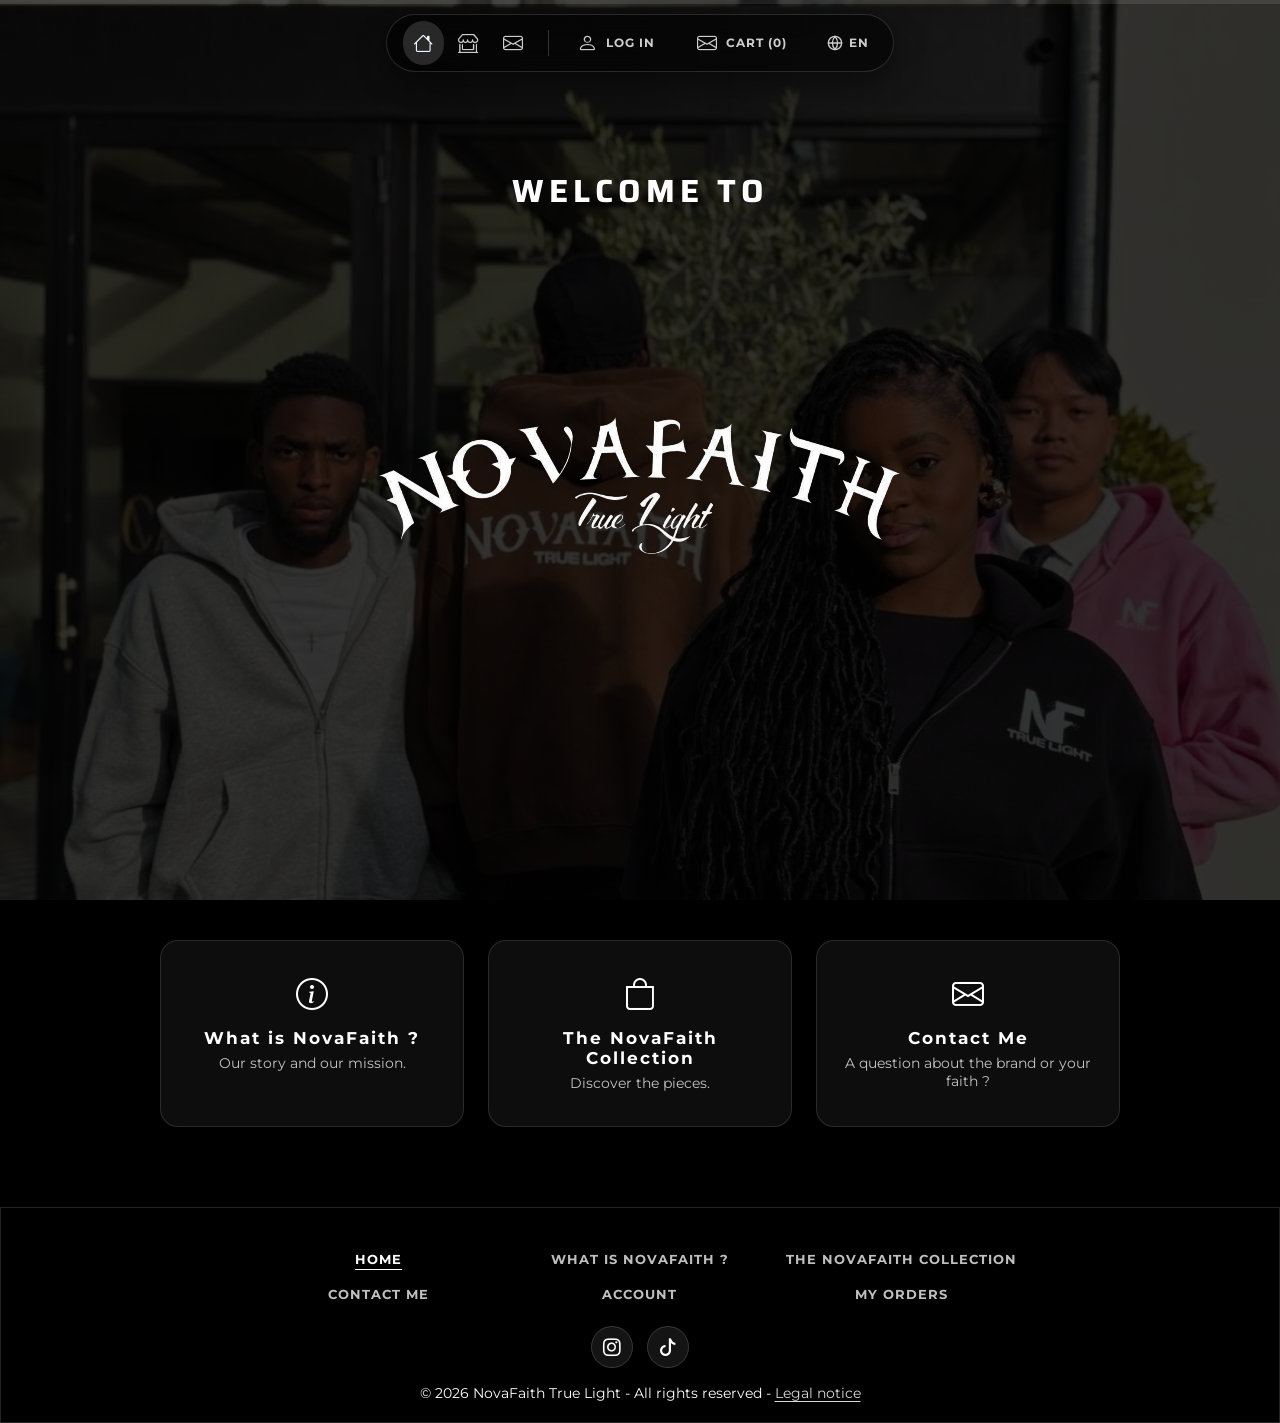
<file: index.html>
<!DOCTYPE html>
<html lang="en">
<head>
    <meta charset="UTF-8">
    <meta name="viewport" content="width=device-width, initial-scale=1.0">
    <title>NovaFaith True Light</title>
    <link rel="icon" href="/assets/img/truelight_logo.jpg" type="image/jpeg">
    <link rel="stylesheet" href="/assets/css/style.css?v=20261203">
    <link rel="stylesheet" href="https://cdn.jsdelivr.net/npm/bootstrap-icons@1.11.0/font/bootstrap-icons.css">
    <link rel="stylesheet" href="https://fonts.googleapis.com/css2?family=Montserrat:wght@400;700&family=Saira:wght@300;600&family=Noto+Sans+Khmer:wght@400;700&display=swap">
</head>
<body>

    <!-- Barre de progression du scroll -->
    <div class="progress-container">
        <div class="progress-bar" id="myBar"></div>
    </div>

    <!-- Barre de navigation (logo + liens) -->
    <!-- Header commun : assets/includes/header.html -->
    <div data-include="/assets/includes/header.html"></div>

    <main>
        <!-- Accueil -->
        <section class="hero" id="home">
            <h3 class="hero-welcome" data-i18n="home.welcome">WELCOME TO</h3>

            <div class="nova">
                <!-- <a href="/assets/includes/about.html" class="nova-link" title="What is NovaFaith ?" data-i18n-title="nav.about"> -->
                    <img src="/assets/img/novafaith_logo.jpg" alt="NovaFaith" id="main-logo">
                <!-- </a> -->
            </div>
        </section>

        <!-- Accès aux pages -->
        <section class="home-links">
            <a class="home-card" href="/assets/includes/about.html"><i class="bi bi-info-circle"></i><h3 data-i18n="nav.about">What is NovaFaith ?</h3><p data-i18n="home.about.d">Our story and our mission.</p></a>
            <a class="home-card" href="/assets/includes/collection.html"><i class="bi bi-bag"></i><h3 data-i18n="nav.collection">The NovaFaith Collection</h3><p data-i18n="home.coll.d">Discover the pieces.</p></a>
            <a class="home-card" href="/assets/includes/contact.html"><i class="bi bi-envelope"></i><h3 data-i18n="nav.contact">Contact Me</h3><p data-i18n="home.contact.d">A question about the brand or your faith ?</p></a>
        </section>
    </main>

    <div data-include="/assets/includes/footer.html"></div>

    <button id="backToTop" class="back-to-top" title="Back to top" data-i18n-title="ui.top">
        <img src="/assets/img/chevron_left_60dp_E3E3E3_FILL0_wght400_GRAD0_opsz48.svg" alt="Top">
    </button>

    <script src="/assets/js/common.js?v=20261203"></script>
    <script src="/assets/js/script.js?v=20261203"></script>
</body>
</html>
</file>
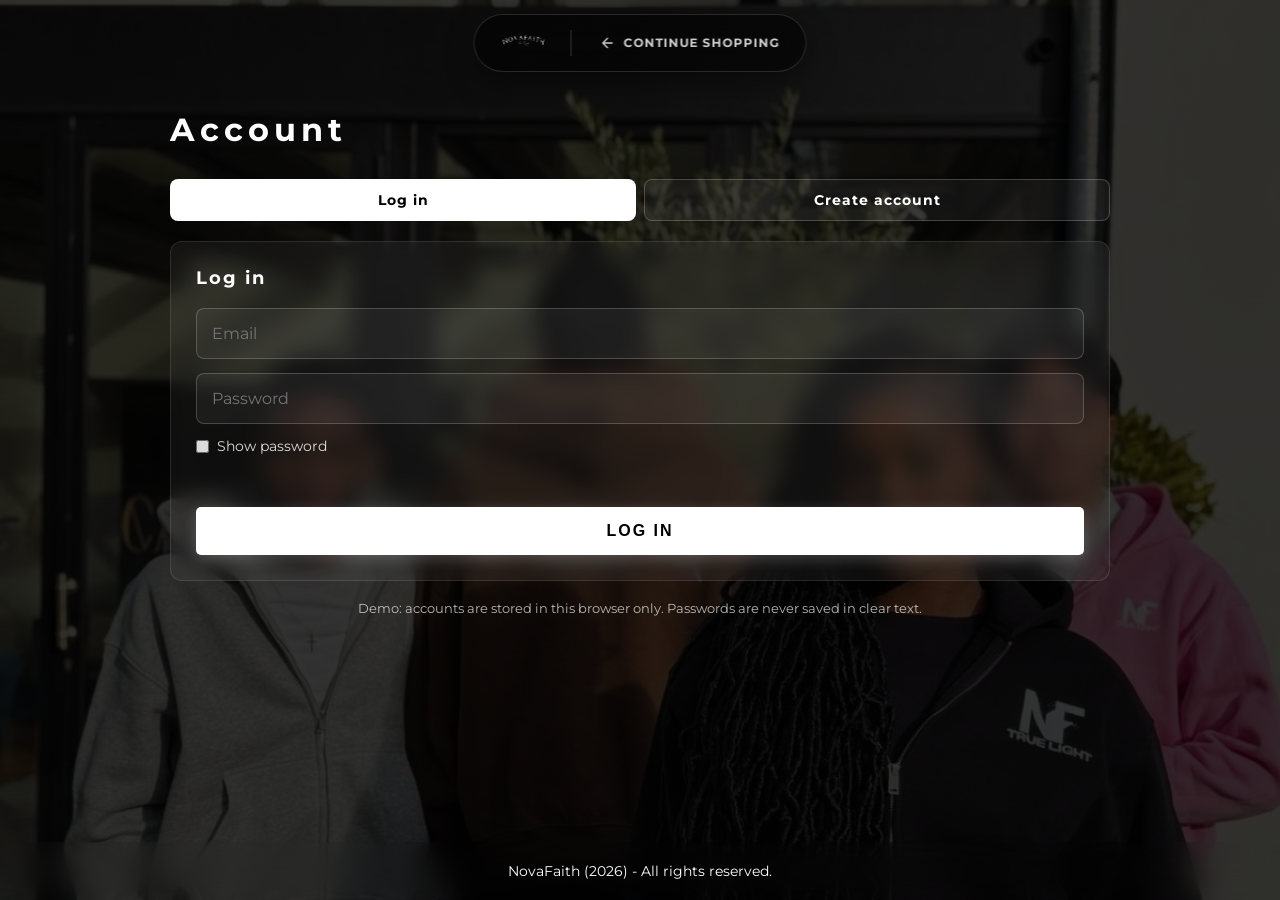
<file: auth.html>
<!DOCTYPE html>
<html lang="en">
<head>
    <meta charset="UTF-8">
    <meta name="viewport" content="width=device-width, initial-scale=1.0">
    <title>Account | NovaFaith</title>
    <link rel="icon" href="./assets/img/IMG_3153.PNG" type="image/png">
    <link rel="stylesheet" href="./assets/css/style.css">
    <link rel="stylesheet" href="https://fonts.googleapis.com/css2?family=Montserrat:wght@400;700&family=Saira:wght@300;600&display=swap">
</head>
<body class="checkout-page auth-page">

    <nav class="site-nav">
        <a href="index.html" class="nav-logo" aria-label="NovaFaith - Home">
            <img src="./assets/img/novafaith_logo.jpg" alt="NovaFaith">
        </a>
        <span class="nav-sep"></span>
        <a href="index.html#product-grid" class="nav-back"><svg class="nav-icon" viewBox="0 0 24 24" aria-hidden="true"><path d="m12 19-7-7 7-7M19 12H5"/></svg><span>Continue shopping</span></a>
    </nav>

    <main>
        <h1 class="checkout-title">Account</h1>

        <!-- Utilisateur déjà connecté -->
        <section class="co-block" id="auth-logged" hidden>
            <h2 id="auth-welcome"></h2>
            <p class="co-note" id="auth-email"></p>
            <div class="auth-actions">
                <a href="index.html#product-grid" class="lm">Continue shopping</a>
                <button type="button" class="lm" id="logout-btn">LOG OUT</button>
            </div>
        </section>

        <!-- Connexion / création de compte -->
        <div id="auth-forms">
            <div class="auth-tabs" role="tablist">
                <button type="button" id="tab-login" class="active" role="tab" aria-selected="true">Log in</button>
                <button type="button" id="tab-register" role="tab" aria-selected="false">Create account</button>
            </div>

            <form id="login-form" class="checkout-form auth-form co-block" novalidate>
                <h2>Log in</h2>
                <input type="email" id="login-email" placeholder="Email" autocomplete="email" required>
                <input type="password" id="login-password" placeholder="Password" autocomplete="current-password" data-pw required>
                <label class="auth-show"><input type="checkbox" class="show-pw"> Show password</label>
                <div class="co-error" id="login-error" role="alert"></div>
                <button type="submit" class="lm">LOG IN</button>
            </form>

            <form id="register-form" class="checkout-form auth-form co-block" novalidate hidden>
                <h2>Create your account</h2>
                <input type="text" id="reg-name" placeholder="Full name" autocomplete="name" required>
                <input type="email" id="reg-email" placeholder="Email" autocomplete="email" required>
                <input type="password" id="reg-password" placeholder="Password" autocomplete="new-password" data-pw required>
                <input type="password" id="reg-confirm" placeholder="Confirm password" autocomplete="new-password" data-pw required>
                <label class="auth-show"><input type="checkbox" class="show-pw"> Show passwords</label>
                <p class="co-note">At least 8 characters, with a letter and a number.</p>
                <div class="co-error" id="register-error" role="alert"></div>
                <button type="submit" class="lm">CREATE ACCOUNT</button>
            </form>

            <p class="co-note auth-demo">Demo: accounts are stored in this browser only. Passwords are never saved in clear text.</p>
        </div>
    </main>

    <footer>NovaFaith (2026) - All rights reserved.</footer>
    <script src="./assets/js/auth.js"></script>
</body>
</html>
</file>
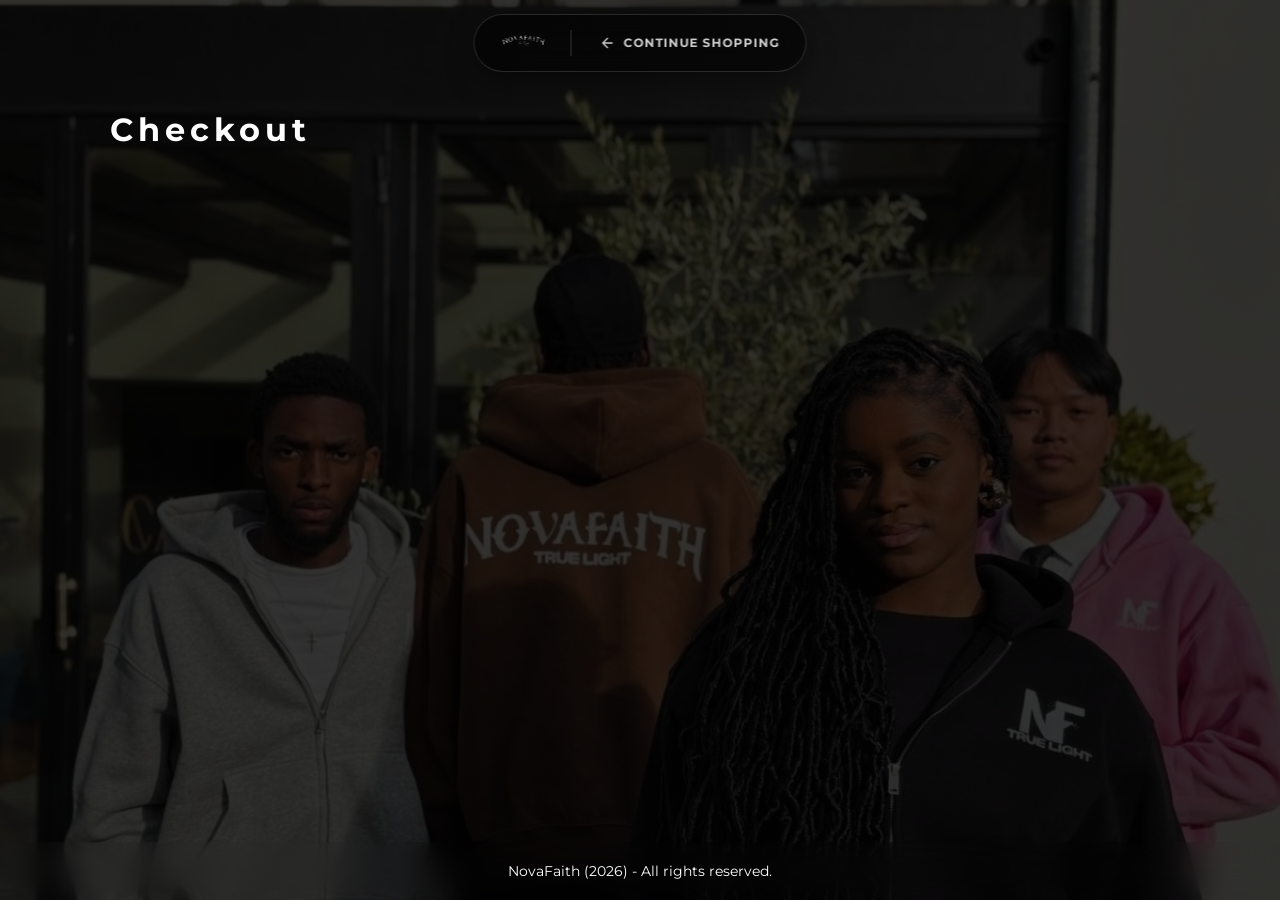
<file: detail.html>
<!DOCTYPE html>
<html lang="en">
<head>
    <meta charset="UTF-8">
    <meta name="viewport" content="width=device-width, initial-scale=1.0">
    <title>Checkout | NovaFaith</title>
    <link rel="icon" href="./assets/img/IMG_3153.PNG" type="image/png">
    <link rel="stylesheet" href="./assets/css/style.css">
    <link rel="stylesheet" href="https://fonts.googleapis.com/css2?family=Montserrat:wght@400;700&family=Saira:wght@300;600&display=swap">
</head>
<body class="checkout-page">

    <nav class="site-nav">
        <a href="index.html" class="nav-logo" aria-label="NovaFaith - Home">
            <img src="./assets/img/novafaith_logo.jpg" alt="NovaFaith">
        </a>
        <span class="nav-sep"></span>
        <a href="index.html#product-grid" class="nav-back"><svg class="nav-icon" viewBox="0 0 24 24" aria-hidden="true"><path d="m12 19-7-7 7-7M19 12H5"/></svg><span>Continue shopping</span></a>
    </nav>

    <main>
        <h1 class="checkout-title">Checkout</h1>

        <div id="empty-cart" class="checkout-empty" hidden>
            <p>Your cart is empty.</p>
            <a href="index.html#product-grid" class="lm">Back to the collection</a>
        </div>

        <div id="confirmation" class="checkout-empty" hidden>
            <h2>Thank you for your order!</h2>
            <p>Order <strong id="order-number"></strong> has been placed. God bless you!</p>
            <a href="index.html" class="lm">Back to home</a>
        </div>

        <div class="checkout-layout" id="checkout-layout" hidden>
            <form id="checkout-form" class="checkout-form" novalidate>

                <section class="co-block">
                    <h2>1. Your items</h2>
                    <div id="cart-items"></div>
                </section>

                <section class="co-block">
                    <h2>2. Shipping address</h2>
                    <div class="co-grid">
                        <input type="text" id="fullname" placeholder="Full name" autocomplete="name" required>
                        <input type="email" id="co-email" placeholder="Email" autocomplete="email" required>
                        <input type="text" id="address" class="span-2" placeholder="Address" autocomplete="street-address" required>
                        <input type="text" id="zip" placeholder="Postal code" autocomplete="postal-code" required>
                        <input type="text" id="city" placeholder="City" autocomplete="address-level2" required>
                        <input type="text" id="country" class="span-2" placeholder="Country" autocomplete="country-name" required>
                    </div>
                </section>

                <section class="co-block">
                    <h2>3. Payment</h2>
                    <div class="co-grid">
                        <input type="text" id="card-name" class="span-2" placeholder="Name on card" autocomplete="cc-name" required>
                        <input type="text" id="card-number" class="span-2" placeholder="Card number" inputmode="numeric" autocomplete="cc-number" maxlength="23" required>
                        <input type="text" id="card-exp" placeholder="MM/YY" inputmode="numeric" autocomplete="cc-exp" maxlength="5" required>
                        <input type="text" id="card-cvc" placeholder="CVC" inputmode="numeric" autocomplete="cc-csc" maxlength="4" required>
                    </div>
                    <p class="co-note">Demo checkout: no real payment is made and card details are never stored.</p>
                </section>

                <div id="co-error" class="co-error" role="alert"></div>
            </form>

            <aside class="co-summary">
                <h2>Order summary</h2>
                <div class="sum-row"><span>Items</span><span id="sum-items">0.00 €</span></div>
                <div class="sum-row"><span>Shipping</span><span id="sum-ship">0.00 €</span></div>
                <div class="sum-row total"><span>Total</span><span id="sum-total">0.00 €</span></div>
                <p class="co-note" id="ship-note"></p>
                <button type="submit" form="checkout-form" class="lm" id="place-order">PLACE YOUR ORDER</button>
            </aside>
        </div>
    </main>

    <footer>NovaFaith (2026) - All rights reserved.</footer>
    <script src="./assets/js/detail.js"></script>
</body>
</html>
</file>
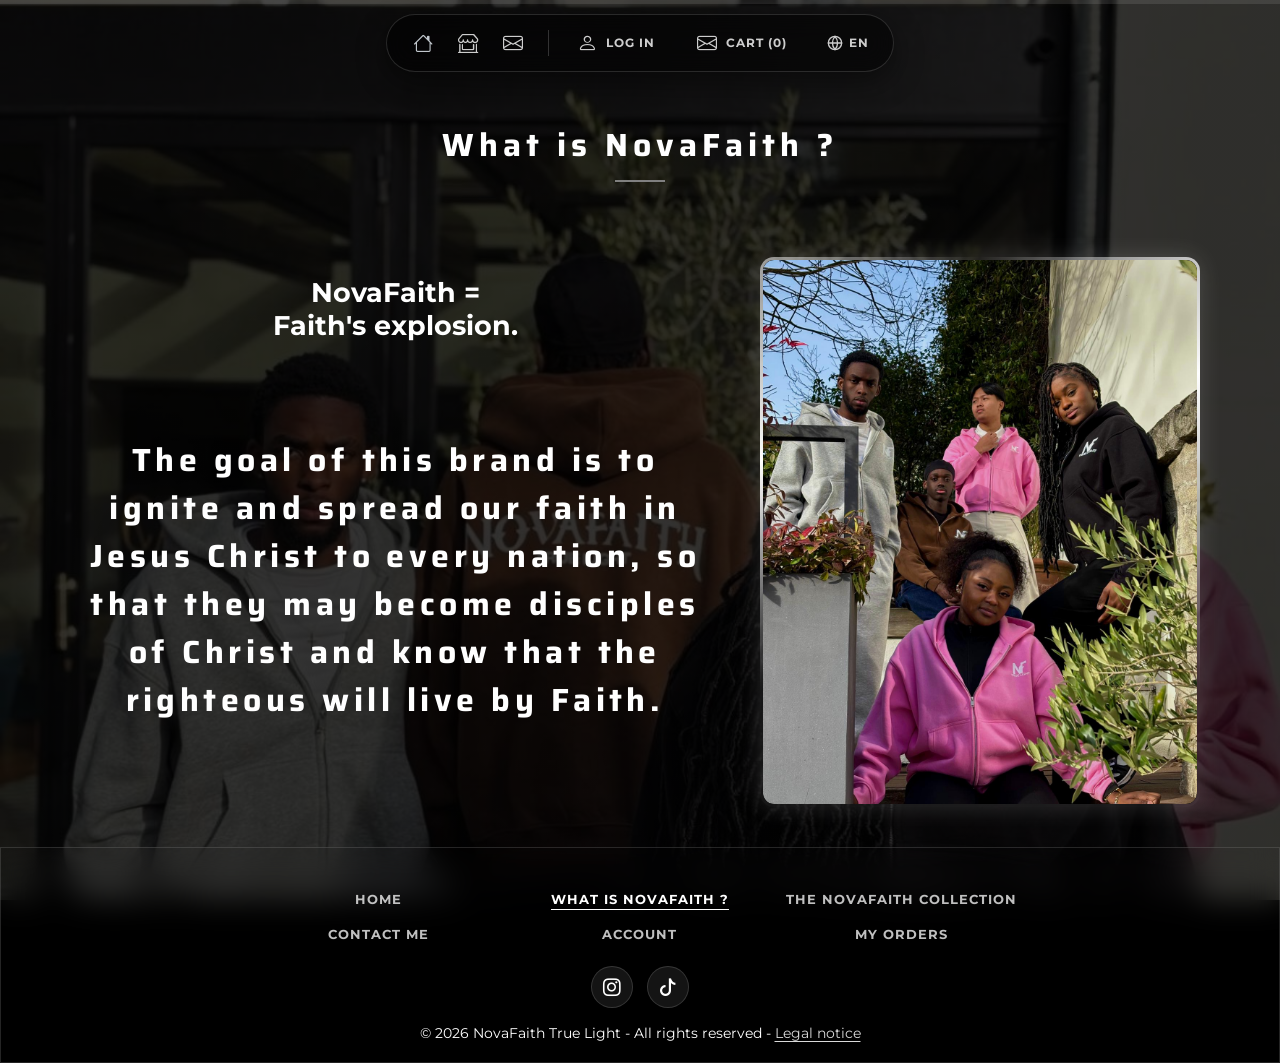
<file: assets/includes/about.html>
<!DOCTYPE html>
<html lang="en">
<head>
    <meta charset="UTF-8">
    <meta name="viewport" content="width=device-width, initial-scale=1.0">
    <title>What is NovaFaith ? | NovaFaith</title>
    <link rel="icon" href="/assets/img/truelight_logo.jpg" type="image/jpeg">
    <link rel="stylesheet" href="/assets/css/style.css?v=20261203">
    <link rel="stylesheet" href="https://cdn.jsdelivr.net/npm/bootstrap-icons@1.11.0/font/bootstrap-icons.css">
    <link rel="stylesheet" href="https://fonts.googleapis.com/css2?family=Montserrat:wght@400;700&family=Saira:wght@300;600&family=Noto+Sans+Khmer:wght@400;700&display=swap">
</head>
<body class="sub-page">

    <div class="progress-container">
        <div class="progress-bar" id="myBar"></div>
    </div>

    <!-- Header commun : assets/includes/header.html -->
    <div data-include="/assets/includes/header.html"></div>

    <main>
        <section class="shop">
            <div class="welcome-to">
                <h2 class="page-title" data-i18n="nav.about">What is NovaFaith ?</h2>
                <div class="separator"></div>
                <div class="about">
                <div class="description" id="description">
                    <div class="etymologie">
                        <h2 data-i18n-html="about.etym">NovaFaith = <br />Faith's explosion.</h2>
                    </div>

                    <h3 data-i18n-html="about.goal">The goal of this brand is to ignite and spread our faith in Jesus Christ to every nation, so that they may become disciples of Christ and know that <strong>the righteous will live by Faith.</strong></h3>
                </div>
                <!-- Diaporama : remplace slide1/2/3.jpg par tes images (dans assets/img/). Ajoute ou retire des <img class="slide"> librement. -->
                <figure class="about-image slider" id="about-slider" aria-roledescription="carousel" aria-label="NovaFaith images">
                    <div class="slides">
                        <img class="slide active" src="/assets/img/novafaith_1.jpg" alt="NovaFaith - image 1">
                        <img class="slide" src="/assets/img/novafaith_2.jpg" alt="NovaFaith - image 2">
                        <!-- <img class="slide" src="/assets/img/novafaith_3.jpg" alt="NovaFaith - image 3"> -->
                        <img class="slide" src="/assets/img/novafaith_4.jpg" alt="NovaFaith - image 4">
                        <!-- <img class="slide" src="/assets/img/novafaith_5.jpg" alt="NovaFaith - image 5"> -->
                        <img class="slide" src="/assets/img/novafaith_6.jpg" alt="NovaFaith - image 6">
                        <img class="slide" src="/assets/img/novafaith_7.jpg" alt="NovaFaith - image 7">
                    </div>
                    <div class="slider-dots"></div>
                </figure>
            </div>
            </div>
        </section>
    </main>

    <div data-include="/assets/includes/footer.html"></div>

    <button id="backToTop" class="back-to-top" title="Back to top" data-i18n-title="ui.top">
        <img src="/assets/img/chevron_left_60dp_E3E3E3_FILL0_wght400_GRAD0_opsz48.svg" alt="Top">
    </button>

    <script src="/assets/js/common.js?v=20261203"></script>
    <script src="/assets/js/script.js?v=20261203"></script>
</body>
</html>
</file>
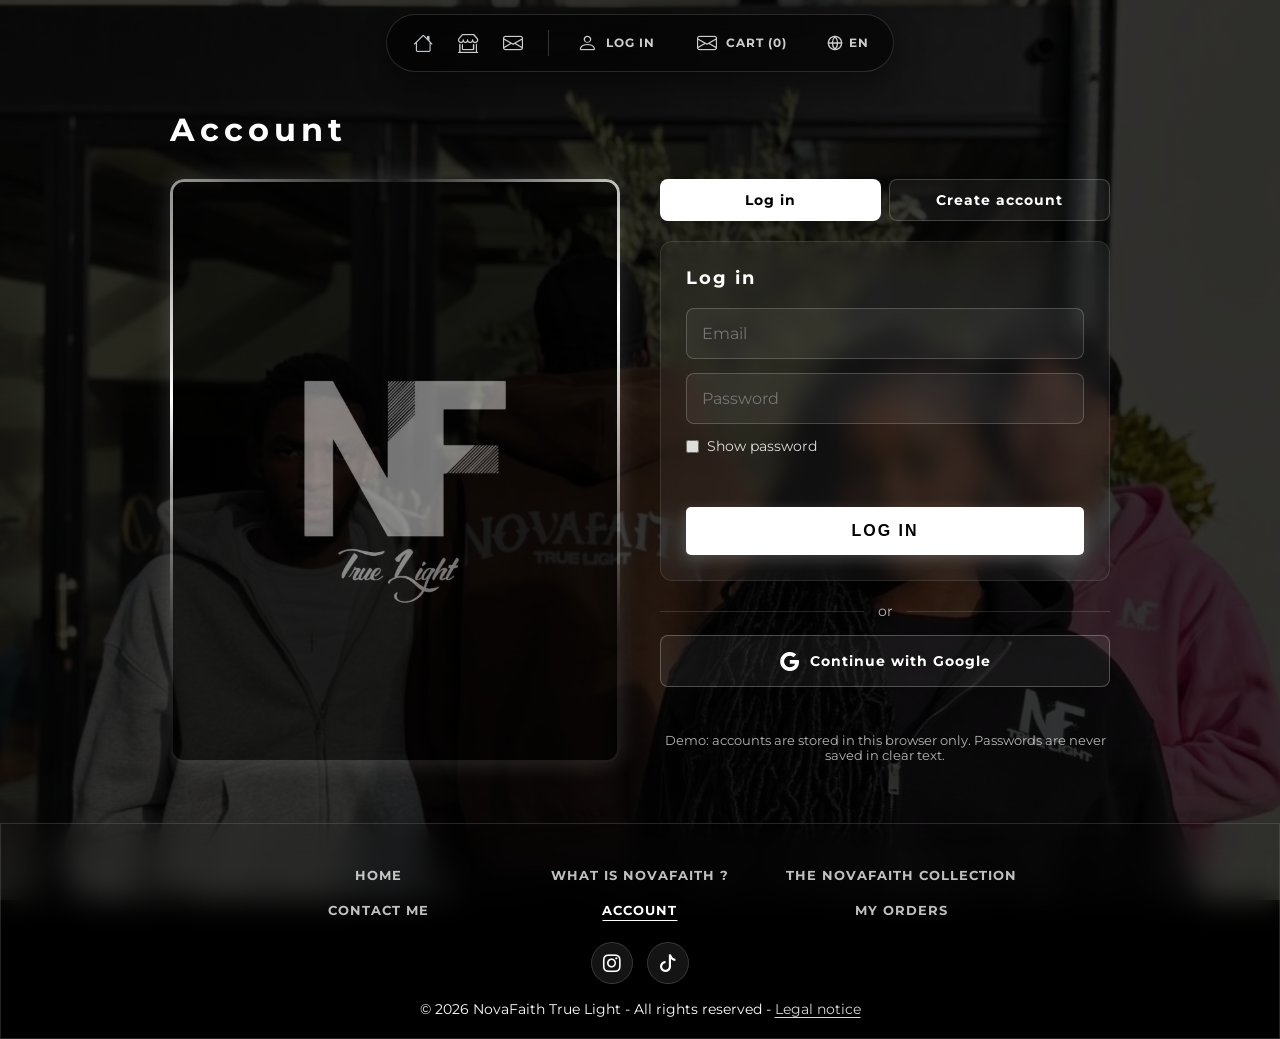
<file: assets/includes/auth.html>
<!DOCTYPE html>
<html lang="en">
<head>
    <meta charset="UTF-8">
    <meta name="viewport" content="width=device-width, initial-scale=1.0">
    <title>Account | NovaFaith</title>
    <link rel="icon" href="/assets/img/truelight_logo.jpg" type="image/jpeg">
    <link rel="stylesheet" href="/assets/css/style.css?v=20261203">
    <link rel="stylesheet" href="https://cdn.jsdelivr.net/npm/bootstrap-icons@1.11.0/font/bootstrap-icons.css">
    <link rel="stylesheet" href="https://fonts.googleapis.com/css2?family=Montserrat:wght@400;700&family=Saira:wght@300;600&family=Noto+Sans+Khmer:wght@400;700&display=swap">
</head>
<body class="checkout-page auth-page">

    <!-- Header commun : assets/includes/header.html -->
    <div data-include="/assets/includes/header.html"></div>

    <main>
        <h1 class="checkout-title" data-i18n="nav.account">Account</h1>

        <div class="auth-layout">
            <!-- Image : remplace novafaith_1.jpg par celle de ton choix (dans /assets/img/) -->
            <figure class="auth-image">
                <img src="/assets/img/truelight_logo.jpg" alt="NovaFaith">
            </figure>

            <div class="auth-panel">

        <!-- Utilisateur déjà connecté -->
        <section class="co-block" id="auth-logged" hidden>
            <h2 id="auth-welcome"></h2>
            <p class="co-note" id="auth-email"></p>
            <div class="auth-actions">
                <a href="/assets/includes/orders.html" class="lm" data-i18n="nav.orders">My orders</a>
                <a href="/assets/includes/collection.html" class="lm" data-i18n="nav.continue">Continue shopping</a>
                <button type="button" class="lm" id="logout-btn" data-i18n="auth.btnLogout">LOG OUT</button>
            </div>
        </section>

        <!-- Connexion / création de compte -->
        <div id="auth-forms">
            <div class="auth-tabs" role="tablist">
                <button type="button" id="tab-login" class="active" role="tab" aria-selected="true" data-i18n="auth.login">Log in</button>
                <button type="button" id="tab-register" role="tab" aria-selected="false" data-i18n="auth.create">Create account</button>
            </div>

            <form id="login-form" class="checkout-form auth-form co-block" novalidate>
                <h2 data-i18n="auth.login">Log in</h2>
                <input type="email" id="login-email" placeholder="Email" data-i18n-ph="ph.email" autocomplete="email" required>
                <input type="password" id="login-password" placeholder="Password" data-i18n-ph="ph.pw" autocomplete="current-password" data-pw required>
                <label class="auth-show"><input type="checkbox" class="show-pw"> <span data-i18n="auth.showpw">Show password</span></label>
                <div class="co-error" id="login-error" role="alert"></div>
                <button type="submit" class="lm" data-i18n="auth.btnLogin">LOG IN</button>
            </form>

            <form id="register-form" class="checkout-form auth-form co-block" novalidate hidden>
                <h2 data-i18n="auth.createTitle">Create your account</h2>
                <input type="text" id="reg-name" placeholder="Full name" data-i18n-ph="ph.fullname" autocomplete="name" required>
                <input type="email" id="reg-email" placeholder="Email" data-i18n-ph="ph.email" autocomplete="email" required>
                <input type="password" id="reg-password" placeholder="Password" data-i18n-ph="ph.pw" autocomplete="new-password" data-pw required>
                <input type="password" id="reg-confirm" placeholder="Confirm password" data-i18n-ph="ph.confirm" autocomplete="new-password" data-pw required>
                <label class="auth-show"><input type="checkbox" class="show-pw"> <span data-i18n="auth.showpws">Show passwords</span></label>
                <p class="co-note" data-i18n="auth.rules">At least 8 characters, with a letter and a number.</p>
                <div class="co-error" id="register-error" role="alert"></div>
                <button type="submit" class="lm" data-i18n="auth.btnCreate">CREATE ACCOUNT</button>
            </form>

            <div class="auth-divider"><span data-i18n="auth.or">or</span></div>
            <div class="auth-social">
                <button type="button" class="social-btn" id="google-btn"><i class="bi bi-google"></i> <span data-i18n="auth.google">Continue with Google</span></button>
                <div class="co-error" id="social-error" role="alert"></div>
            </div>

            <p class="co-note auth-demo" data-i18n="auth.demo">Demo: accounts are stored in this browser only. Passwords are never saved in clear text.</p>
        </div>

            </div><!-- /auth-panel -->
        </div><!-- /auth-layout -->
    </main>

    <div data-include="/assets/includes/footer.html"></div>
    <script src="/assets/js/common.js?v=20261203"></script>
    <script src="/assets/js/config.js?v=20261203"></script>
    <script src="/assets/js/auth.js?v=20261203"></script>
    <script src="/assets/js/script.js?v=20261203"></script>
</body>
</html>
</file>
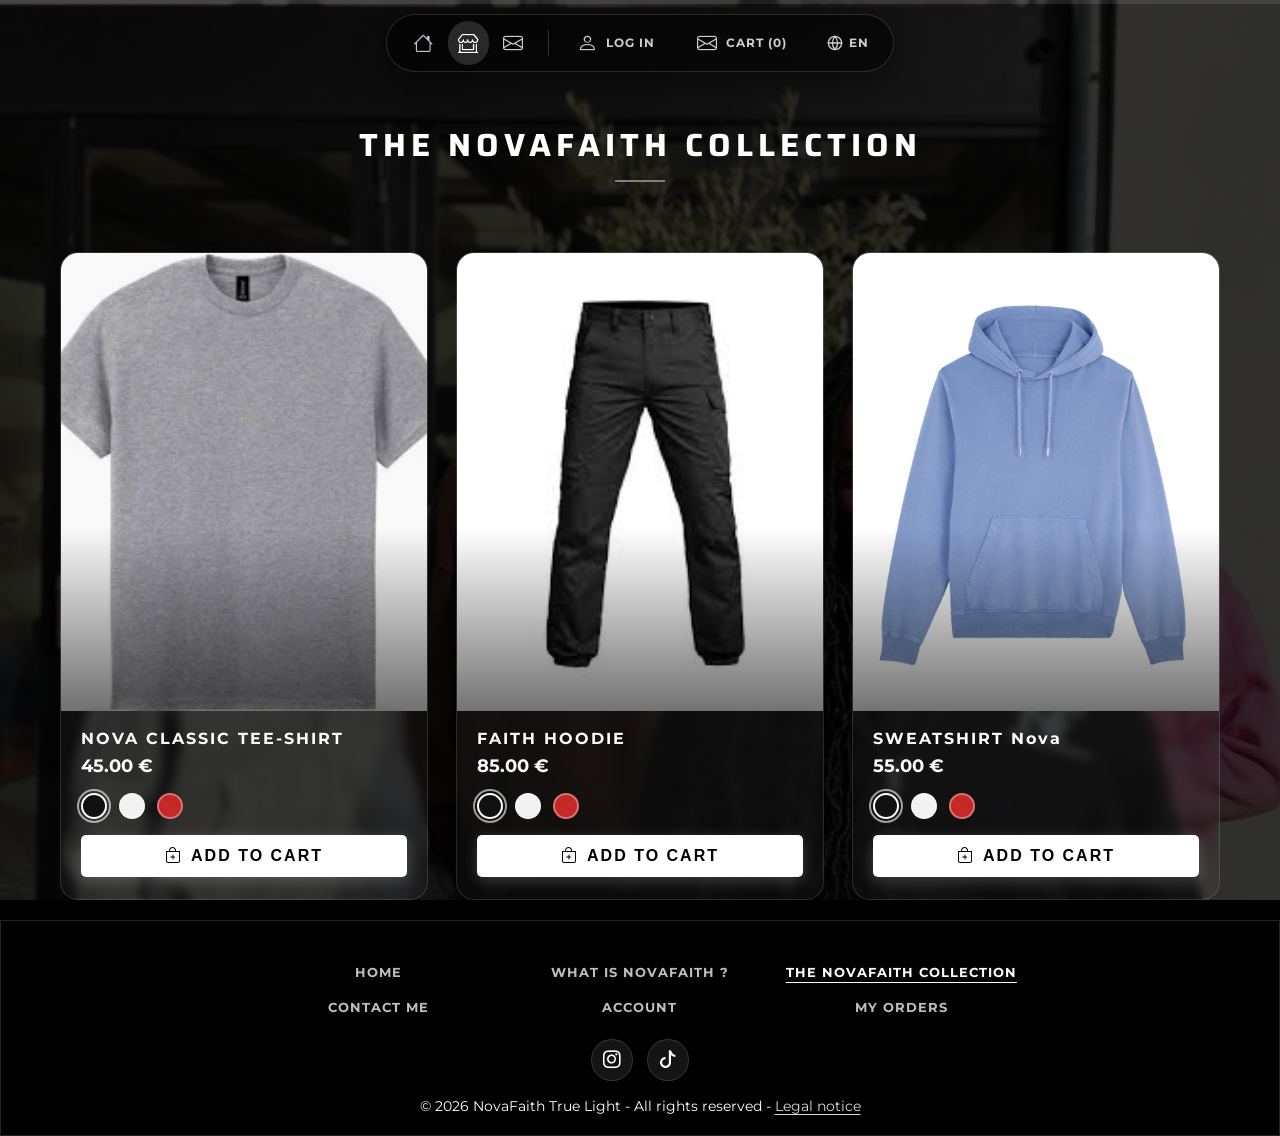
<file: assets/includes/collection.html>
<!DOCTYPE html>
<html lang="en">
<head>
    <meta charset="UTF-8">
    <meta name="viewport" content="width=device-width, initial-scale=1.0">
    <title>The NovaFaith Collection | NovaFaith</title>
    <link rel="icon" href="/assets/img/truelight_logo.jpg" type="image/jpeg">
    <link rel="stylesheet" href="/assets/css/style.css?v=20261203">
    <link rel="stylesheet" href="https://cdn.jsdelivr.net/npm/bootstrap-icons@1.11.0/font/bootstrap-icons.css">
    <link rel="stylesheet" href="https://fonts.googleapis.com/css2?family=Montserrat:wght@400;700&family=Saira:wght@300;600&family=Noto+Sans+Khmer:wght@400;700&display=swap">
</head>
<body class="sub-page">

    <div class="progress-container">
        <div class="progress-bar" id="myBar"></div>
    </div>

    <!-- Header commun : assets/includes/header.html -->
    <div data-include="/assets/includes/header.html"></div>

    <main>
        <section class="shop">
            <div class="welcome-to">
                <h2 class="page-title" data-i18n="coll.title">THE NOVAFAITH COLLECTION</h2>
                <div class="separator"></div>
            </div>
            <section class="product-grid" id="product-grid">
                <article class="product-card" data-id="nova-classic-tee">
                    <div class="product-img-container">
                        <img src="/assets/img/shopping.webp" alt="NOVA CLASSIC TEE-SHIRT">
                    </div>
                    <div class="product-info">
                        <h4>NOVA CLASSIC TEE-SHIRT</h4>
                        <p class="product-price">45.00 €</p>
                        <!-- Une couleur = un bouton .swatch. data-img = image de CETTE couleur (remplace-la par la bonne photo) -->
                        <div class="swatches" role="radiogroup" aria-label="Color">
                            <button type="button" class="swatch active" role="radio" aria-checked="true" data-color="black" data-name="Black" data-hex="#111111" data-img="/assets/img/shopping.webp" data-i18n-title="color.black" title="Black" style="--c:#111111"></button>
                            <button type="button" class="swatch" role="radio" aria-checked="false" data-color="white" data-name="White" data-hex="#f2f2f2" data-img="/assets/img/shopping.webp" data-i18n-title="color.white" title="White" style="--c:#f2f2f2"></button>
                            <button type="button" class="swatch" role="radio" aria-checked="false" data-color="red" data-name="Red" data-hex="#c62828" data-img="/assets/img/shopping.webp" data-i18n-title="color.red" title="Red" style="--c:#c62828"></button>
                        </div>
                        <button class="lm add-to-cart" data-id="nova-classic-tee" data-name="NOVA CLASSIC TEE-SHIRT" data-price="45.00"><i class="bi bi-bag-plus"></i> <span data-i18n="coll.add">ADD TO CART</span></button>
                    </div>
                </article>

                <article class="product-card" data-id="faith-hoodie">
                    <div class="product-img-container">
                        <img src="/assets/img/images.jpg" alt="FAITH HOODIE">
                    </div>
                    <div class="product-info">
                        <h4>FAITH HOODIE</h4>
                        <p class="product-price">85.00 €</p>
                        <!-- Une couleur = un bouton .swatch. data-img = image de CETTE couleur (remplace-la par la bonne photo) -->
                        <div class="swatches" role="radiogroup" aria-label="Color">
                            <button type="button" class="swatch active" role="radio" aria-checked="true" data-color="black" data-name="Black" data-hex="#111111" data-img="/assets/img/images.jpg" data-i18n-title="color.black" title="Black" style="--c:#111111"></button>
                            <button type="button" class="swatch" role="radio" aria-checked="false" data-color="white" data-name="White" data-hex="#f2f2f2" data-img="/assets/img/images.jpg" data-i18n-title="color.white" title="White" style="--c:#f2f2f2"></button>
                            <button type="button" class="swatch" role="radio" aria-checked="false" data-color="red" data-name="Red" data-hex="#c62828" data-img="/assets/img/images.jpg" data-i18n-title="color.red" title="Red" style="--c:#c62828"></button>
                        </div>
                        <button class="lm add-to-cart" data-id="faith-hoodie" data-name="FAITH HOODIE" data-price="85.00"><i class="bi bi-bag-plus"></i> <span data-i18n="coll.add">ADD TO CART</span></button>
                    </div>
                </article>

                <article class="product-card" data-id="sweatshirt-nova">
                    <div class="product-img-container">
                        <img src="/assets/img/le-sweatshirt--capuche-unisexe-medium-fit-en-terry-effet-dlav.jpg" alt="SWEATSHIRT Nova">
                    </div>
                    <div class="product-info">
                        <h4>SWEATSHIRT Nova</h4>
                        <p class="product-price">55.00 €</p>
                        <!-- Une couleur = un bouton .swatch. data-img = image de CETTE couleur (remplace-la par la bonne photo) -->
                        <div class="swatches" role="radiogroup" aria-label="Color">
                            <button type="button" class="swatch active" role="radio" aria-checked="true" data-color="black" data-name="Black" data-hex="#111111" data-img="/assets/img/le-sweatshirt--capuche-unisexe-medium-fit-en-terry-effet-dlav.jpg" data-i18n-title="color.black" title="Black" style="--c:#111111"></button>
                            <button type="button" class="swatch" role="radio" aria-checked="false" data-color="white" data-name="White" data-hex="#f2f2f2" data-img="/assets/img/le-sweatshirt--capuche-unisexe-medium-fit-en-terry-effet-dlav.jpg" data-i18n-title="color.white" title="White" style="--c:#f2f2f2"></button>
                            <button type="button" class="swatch" role="radio" aria-checked="false" data-color="red" data-name="Red" data-hex="#c62828" data-img="/assets/img/le-sweatshirt--capuche-unisexe-medium-fit-en-terry-effet-dlav.jpg" data-i18n-title="color.red" title="Red" style="--c:#c62828"></button>
                        </div>
                        <button class="lm add-to-cart" data-id="sweatshirt-nova" data-name="SWEATSHIRT Nova" data-price="55.00"><i class="bi bi-bag-plus"></i> <span data-i18n="coll.add">ADD TO CART</span></button>
                    </div>
                </article>
            </section>
        </section>
    </main>

    <div data-include="/assets/includes/footer.html"></div>

    <button id="backToTop" class="back-to-top" title="Back to top" data-i18n-title="ui.top">
        <img src="/assets/img/chevron_left_60dp_E3E3E3_FILL0_wght400_GRAD0_opsz48.svg" alt="Top">
    </button>

    <script src="/assets/js/common.js?v=20261203"></script>
    <script src="/assets/js/script.js?v=20261203"></script>
</body>
</html>
</file>
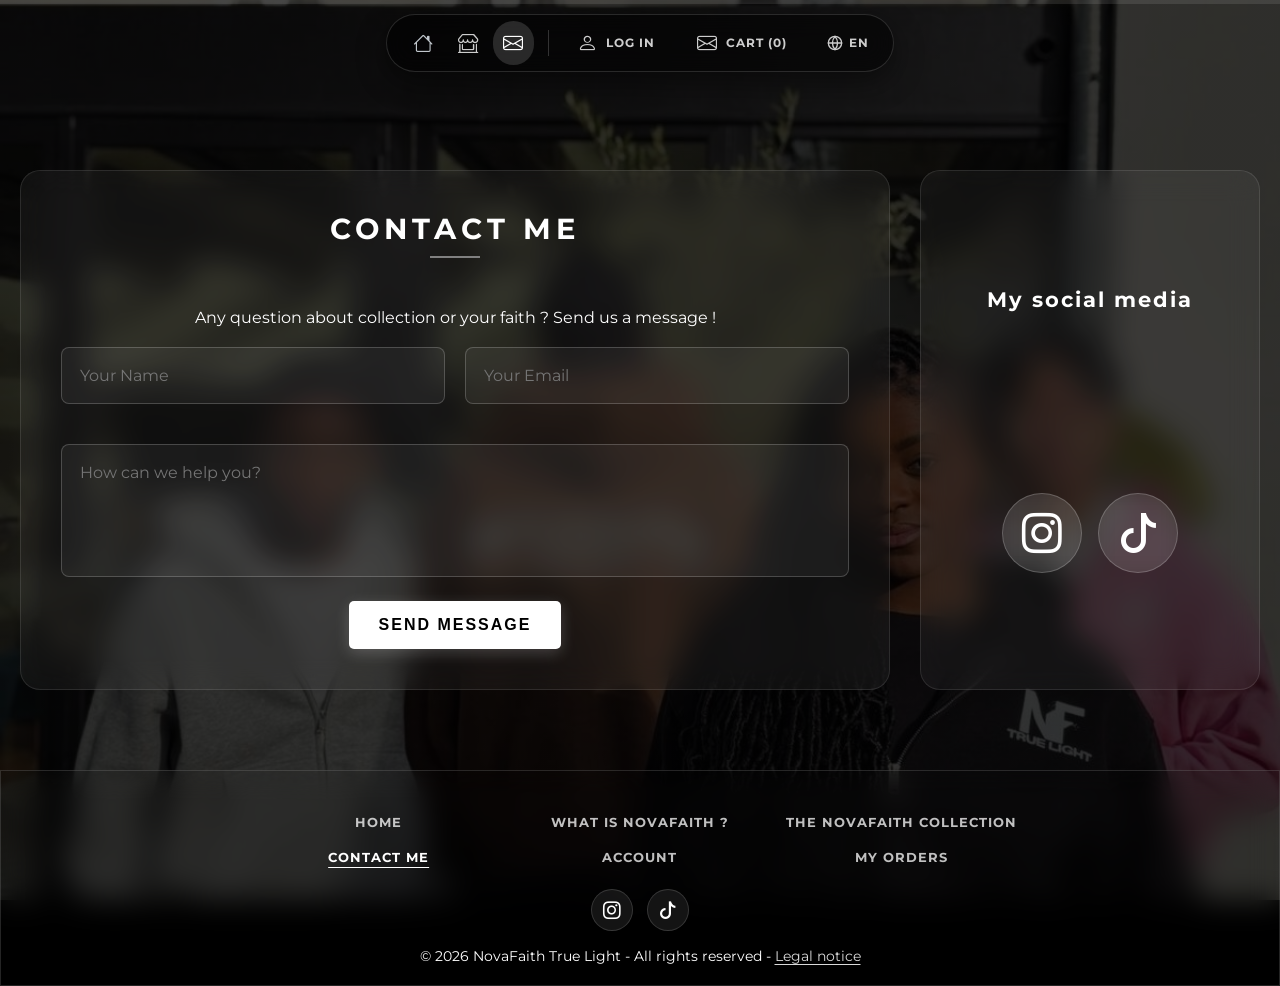
<file: assets/includes/contact.html>
<!DOCTYPE html>
<html lang="en">
<head>
    <meta charset="UTF-8">
    <meta name="viewport" content="width=device-width, initial-scale=1.0">
    <title>Contact | NovaFaith</title>
    <link rel="icon" href="/assets/img/truelight_logo.jpg" type="image/jpeg">
    <link rel="stylesheet" href="/assets/css/style.css?v=20261203">
    <link rel="stylesheet" href="https://cdn.jsdelivr.net/npm/bootstrap-icons@1.11.0/font/bootstrap-icons.css">
    <link rel="stylesheet" href="https://fonts.googleapis.com/css2?family=Montserrat:wght@400;700&family=Saira:wght@300;600&family=Noto+Sans+Khmer:wght@400;700&display=swap">
</head>
<body class="sub-page">

    <div class="progress-container">
        <div class="progress-bar" id="myBar"></div>
    </div>

    <!-- Header commun : assets/includes/header.html -->
    <div data-include="/assets/includes/header.html"></div>

    <main>
        <div class="contact-row">
        <section class="contact-section" id="contact-section">
            <div class="contact-container">
                <div class="contact-header">
                    <h2 data-i18n="contact.title">CONTACT ME </h2>
                    <div class="separator"></div>
                    <p data-i18n="contact.sub">Any question about collection or your faith ? Send us a message !</p>
                </div>

                <form id="contact-form" action="https://formspree.io/f/myeeezng" method="POST" novalidate>
                    <input type="text" name="_gotcha" tabindex="-1" autocomplete="off" style="display:none" aria-hidden="true">
                    <div class="form-row">
                        <div class="form-group">
                            <input type="text" id="name" name="name" placeholder="Your Name" data-i18n-ph="ph.name" required>
                        </div>
                        <div class="form-group">
                            <input type="email" id="email" name="email" placeholder="Your Email" data-i18n-ph="ph.email2" required>
                        </div>
                    </div>
                    <div class="form-group">
                        <textarea id="message" name="message" rows="5" placeholder="How can we help you?" data-i18n-ph="ph.msg" required></textarea>
                    </div>
                    <button type="submit" class="lm" data-i18n="contact.send">SEND MESSAGE</button>
                </form>
                <div id="form-status"></div>
            </div>
        </section>

        <!-- Réseaux sociaux -->
        <div class="rs-links" id="mysocialmedia">
            <h2 data-i18n="contact.social">My social media</h2>

            <div class="rs-container">
                <a class="rs-btn" href="https://www.instagram.com/novafaith.official/" target="_blank" rel="noopener" aria-label="Instagram">
                    <!-- <img src="/assets/img/instagram-colored.png" style="width: 50px; height: 50px;" alt="Instagram"> -->
                    <i class="bi bi-instagram" style="color:#ffffff; font-size: 40px;"></i>
                </a>

                <a class="rs-btn" href="https://www.tiktok.com/@novafaith.official" target="_blank" rel="noopener" aria-label="TikTok">
                    <!-- <img src="/assets/img/tiktok-svgrepo-com.svg" style="width: 50px; height: 50px;" alt="TikTok"> -->
                    <i class="bi bi-tiktok" style="color: #ffffff; font-size: 40px;"></i>
                </a>

                <!-- <a class="rs-btn" href="mailto:novafaith.official@gmail.com" aria-label="Email"><img src="/assets/img/mail-pencil-svgrepo-com.svg" style="width: 50px; height: 50px;" alt="Email"></a> -->
            </div>
        </div>
        </div><!-- /contact-row -->
    </main>

    <div data-include="/assets/includes/footer.html"></div>

    <button id="backToTop" class="back-to-top" title="Back to top" data-i18n-title="ui.top">
        <img src="/assets/img/chevron_left_60dp_E3E3E3_FILL0_wght400_GRAD0_opsz48.svg" alt="Top">
    </button>

    <script src="/assets/js/common.js?v=20261203"></script>
    <script src="/assets/js/script.js?v=20261203"></script>
</body>
</html>
</file>
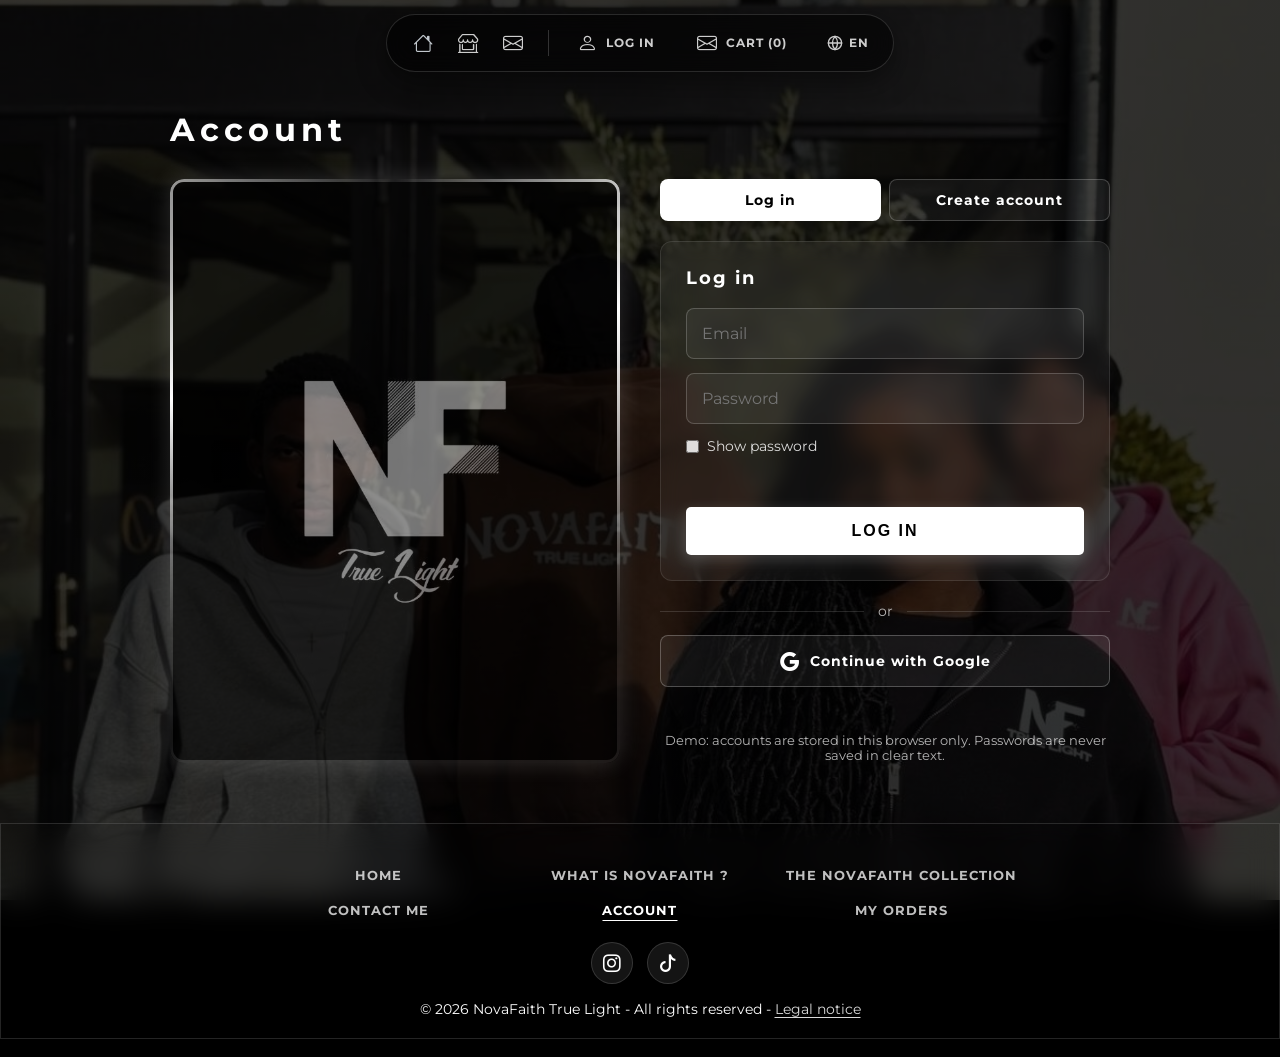
<file: assets/includes/detail.html>
<!DOCTYPE html>
<html lang="en">
<head>
    <meta charset="UTF-8">
    <meta name="viewport" content="width=device-width, initial-scale=1.0">
    <title>Checkout | NovaFaith</title>
    <link rel="icon" href="/assets/img/truelight_logo.jpg" type="image/jpeg">
    <link rel="stylesheet" href="/assets/css/style.css?v=20261203">
    <link rel="stylesheet" href="https://cdn.jsdelivr.net/npm/bootstrap-icons@1.11.0/font/bootstrap-icons.css">
    <link rel="stylesheet" href="https://fonts.googleapis.com/css2?family=Montserrat:wght@400;700&family=Saira:wght@300;600&family=Noto+Sans+Khmer:wght@400;700&display=swap">
</head>
<body class="checkout-page">

    <!-- Header commun : assets/includes/header.html -->
    <div data-include="/assets/includes/header.html"></div>

    <main>
        <h1 class="checkout-title" data-i18n="co.title">Checkout</h1>

        <div id="empty-cart" class="checkout-empty" hidden>
            <p data-i18n="co.empty">Your cart is empty.</p>
            <a href="/assets/includes/collection.html" class="lm" data-i18n="co.back">Back to the collection</a>
        </div>

        <div id="confirmation" class="checkout-empty" hidden>
            <h2 data-i18n="co.thanks">Thank you for your order!</h2>
            <p><span data-i18n="co.orderPre">Order</span> <strong id="order-number"></strong> <span data-i18n="co.orderPost">has been placed. God bless you!</span></p>
            <a href="/assets/includes/orders.html" class="lm" data-i18n="co.viewOrders">View my orders</a>
            <a href="/index.html" class="lm" data-i18n="co.home">Back to home</a>
        </div>

        <div class="checkout-layout" id="checkout-layout" hidden>
            <form id="checkout-form" class="checkout-form" novalidate>

                <section class="co-block">
                    <h2 data-i18n="co.items">1. Your items</h2>
                    <div id="cart-items"></div>
                </section>

                <section class="co-block">
                    <h2 data-i18n="co.ship">2. Shipping address</h2>
                    <div class="co-grid">
                        <input type="text" id="fullname" placeholder="Full name" data-i18n-ph="ph.fullname" autocomplete="name" required>
                        <input type="email" id="co-email" placeholder="Email" data-i18n-ph="ph.email" autocomplete="email" required>
                        <input type="text" id="address" class="span-2" placeholder="Address" data-i18n-ph="ph.address" autocomplete="street-address" required>
                        <input type="text" id="zip" placeholder="Postal code" data-i18n-ph="ph.zip" autocomplete="postal-code" required>
                        <input type="text" id="city" placeholder="City" data-i18n-ph="ph.city" autocomplete="address-level2" required>
                        <input type="text" id="country" class="span-2" placeholder="Country" data-i18n-ph="ph.country" autocomplete="country-name" required>
                    </div>
                </section>

                <section class="co-block">
                    <h2 data-i18n="co.pay">3. Payment</h2>
                    <div class="co-grid">
                        <input type="text" id="card-name" class="span-2" placeholder="Name on card" data-i18n-ph="ph.cardname" autocomplete="cc-name" required>
                        <input type="text" id="card-number" class="span-2" placeholder="Card number" data-i18n-ph="ph.cardnum" inputmode="numeric" autocomplete="cc-number" maxlength="23" required>
                        <input type="text" id="card-exp" placeholder="MM/YY" data-i18n-ph="ph.exp" inputmode="numeric" autocomplete="cc-exp" maxlength="5" required>
                        <input type="text" id="card-cvc" placeholder="CVC" inputmode="numeric" autocomplete="cc-csc" maxlength="4" required>
                    </div>
                    <p class="co-note" data-i18n="co.note">Demo checkout: no real payment is made and card details are never stored.</p>
                </section>

                <div id="co-error" class="co-error" role="alert"></div>
            </form>

            <aside class="co-summary">
                <h2 data-i18n="co.summary">Order summary</h2>
                <div class="sum-row"><span data-i18n="co.sumItems">Items</span><span id="sum-items">0.00 €</span></div>
                <div class="sum-row"><span data-i18n="co.sumShip">Shipping</span><span id="sum-ship">0.00 €</span></div>
                <div class="sum-row total"><span data-i18n="co.total">Total</span><span id="sum-total">0.00 €</span></div>
                <p class="co-note" id="ship-note"></p>
                <button type="submit" form="checkout-form" class="lm" id="place-order" data-i18n="co.place">PLACE YOUR ORDER</button>
            </aside>
        </div>
    </main>

    <div data-include="/assets/includes/footer.html"></div>
    <script src="/assets/js/common.js?v=20261203"></script>
    <script src="/assets/js/detail.js?v=20261203"></script>
    <script src="/assets/js/script.js?v=20261203"></script>
</body>
</html>
</file>
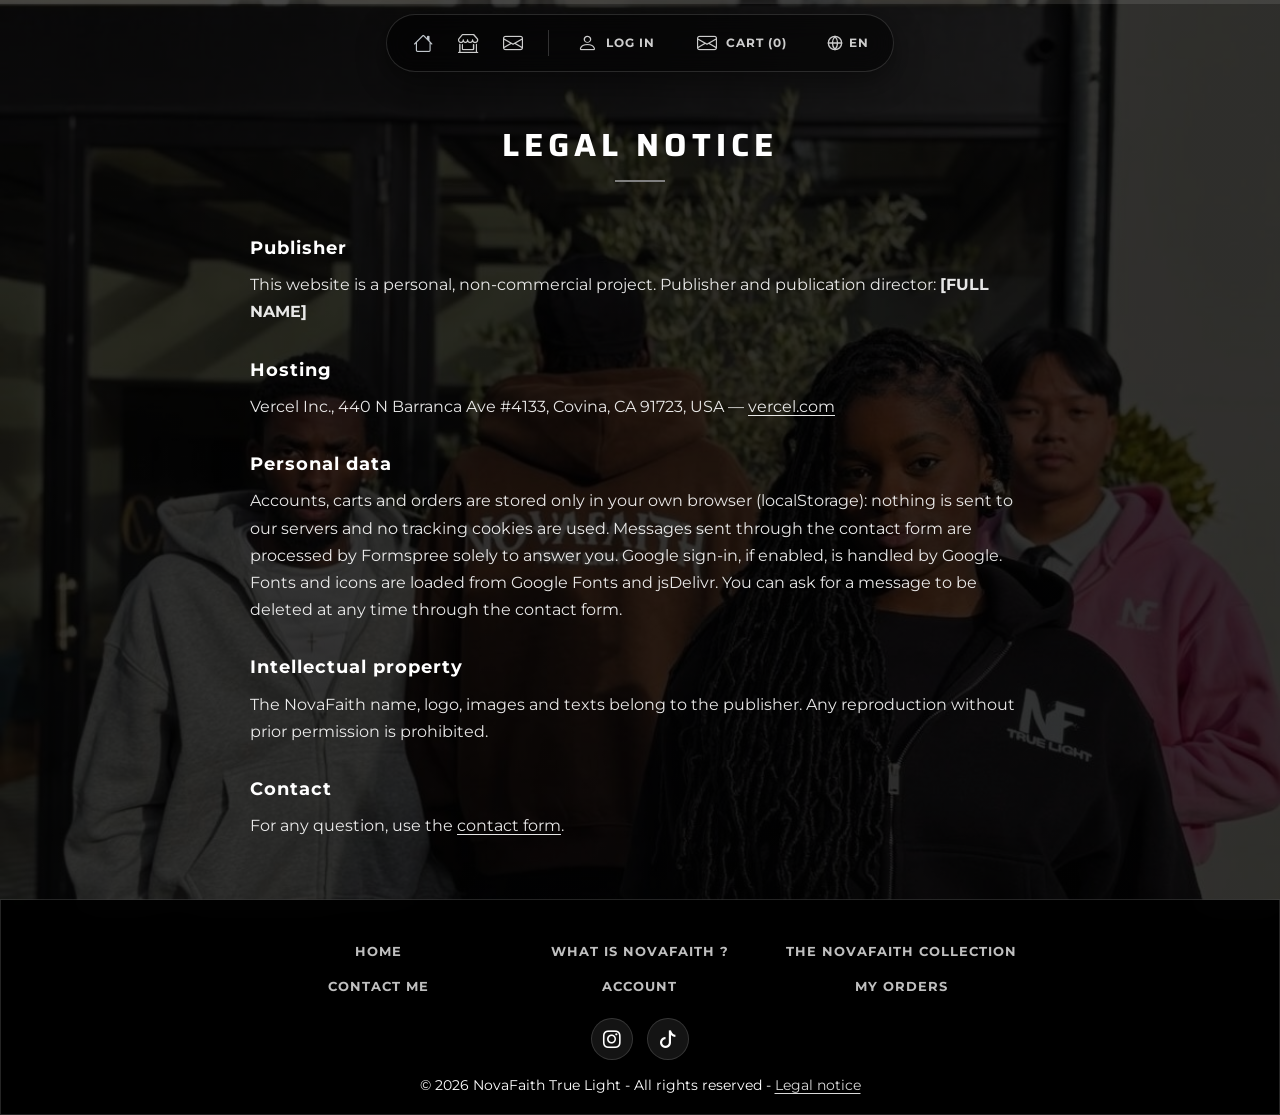
<file: assets/includes/legal.html>
<!DOCTYPE html>
<html lang="en">
<head>
    <meta charset="UTF-8">
    <meta name="viewport" content="width=device-width, initial-scale=1.0">
    <title>Legal notice | NovaFaith</title>
    <link rel="icon" href="/assets/img/truelight_logo.jpg" type="image/jpeg">
    <link rel="stylesheet" href="/assets/css/style.css?v=20261203">
    <link rel="stylesheet" href="https://cdn.jsdelivr.net/npm/bootstrap-icons@1.11.0/font/bootstrap-icons.css">
    <link rel="stylesheet" href="https://fonts.googleapis.com/css2?family=Montserrat:wght@400;700&family=Saira:wght@300;600&family=Noto+Sans+Khmer:wght@400;700&display=swap">
</head>
<body class="sub-page">

    <div class="progress-container">
        <div class="progress-bar" id="myBar"></div>
    </div>

    <!-- Header commun : assets/includes/header.html -->
    <div data-include="/assets/includes/header.html"></div>

    <main>
        <section class="shop">
            <div class="welcome-to">
                <h2 class="page-title" data-i18n="legal.title">LEGAL NOTICE</h2>
                <div class="separator"></div>
            </div>
            <div class="legal-content">
                <section>
                    <h2 data-i18n="legal.edit.h">Publisher</h2>
                    <!-- À COMPLÉTER : remplace le texte entre crochets par ton nom complet (et, si tu veux, ton adresse). -->
                    <p><span data-i18n="legal.edit.p">This website is a personal, non-commercial project. Publisher and publication director:</span> <strong>[FULL NAME]</strong></p>
                </section>
                <section>
                    <h2 data-i18n="legal.host.h">Hosting</h2>
                    <p>Vercel Inc., 440 N Barranca Ave #4133, Covina, CA 91723, USA &mdash; <a href="https://vercel.com" target="_blank" rel="noopener">vercel.com</a></p>
                </section>
                <section>
                    <h2 data-i18n="legal.data.h">Personal data</h2>
                    <p data-i18n="legal.data.p">Accounts, carts and orders are stored only in your own browser (localStorage): nothing is sent to our servers and no tracking cookies are used. Messages sent through the contact form are processed by Formspree solely to answer you. Google sign-in, if enabled, is handled by Google. Fonts and icons are loaded from Google Fonts and jsDelivr. You can ask for a message to be deleted at any time through the contact form.</p>
                </section>
                <section>
                    <h2 data-i18n="legal.ip.h">Intellectual property</h2>
                    <p data-i18n="legal.ip.p">The NovaFaith name, logo, images and texts belong to the publisher. Any reproduction without prior permission is prohibited.</p>
                </section>
                <section>
                    <h2 data-i18n="legal.contact.h">Contact</h2>
                    <p data-i18n-html="legal.contact.p">For any question, use the <a href="/assets/includes/contact.html">contact form</a>.</p>
                </section>
            </div>
        </section>
    </main>

    <div data-include="/assets/includes/footer.html"></div>

    <button id="backToTop" class="back-to-top" title="Back to top" data-i18n-title="ui.top">
        <img src="/assets/img/chevron_left_60dp_E3E3E3_FILL0_wght400_GRAD0_opsz48.svg" alt="Top">
    </button>

    <script src="/assets/js/common.js?v=20261203"></script>
    <script src="/assets/js/script.js?v=20261203"></script>
</body>
</html>
</file>
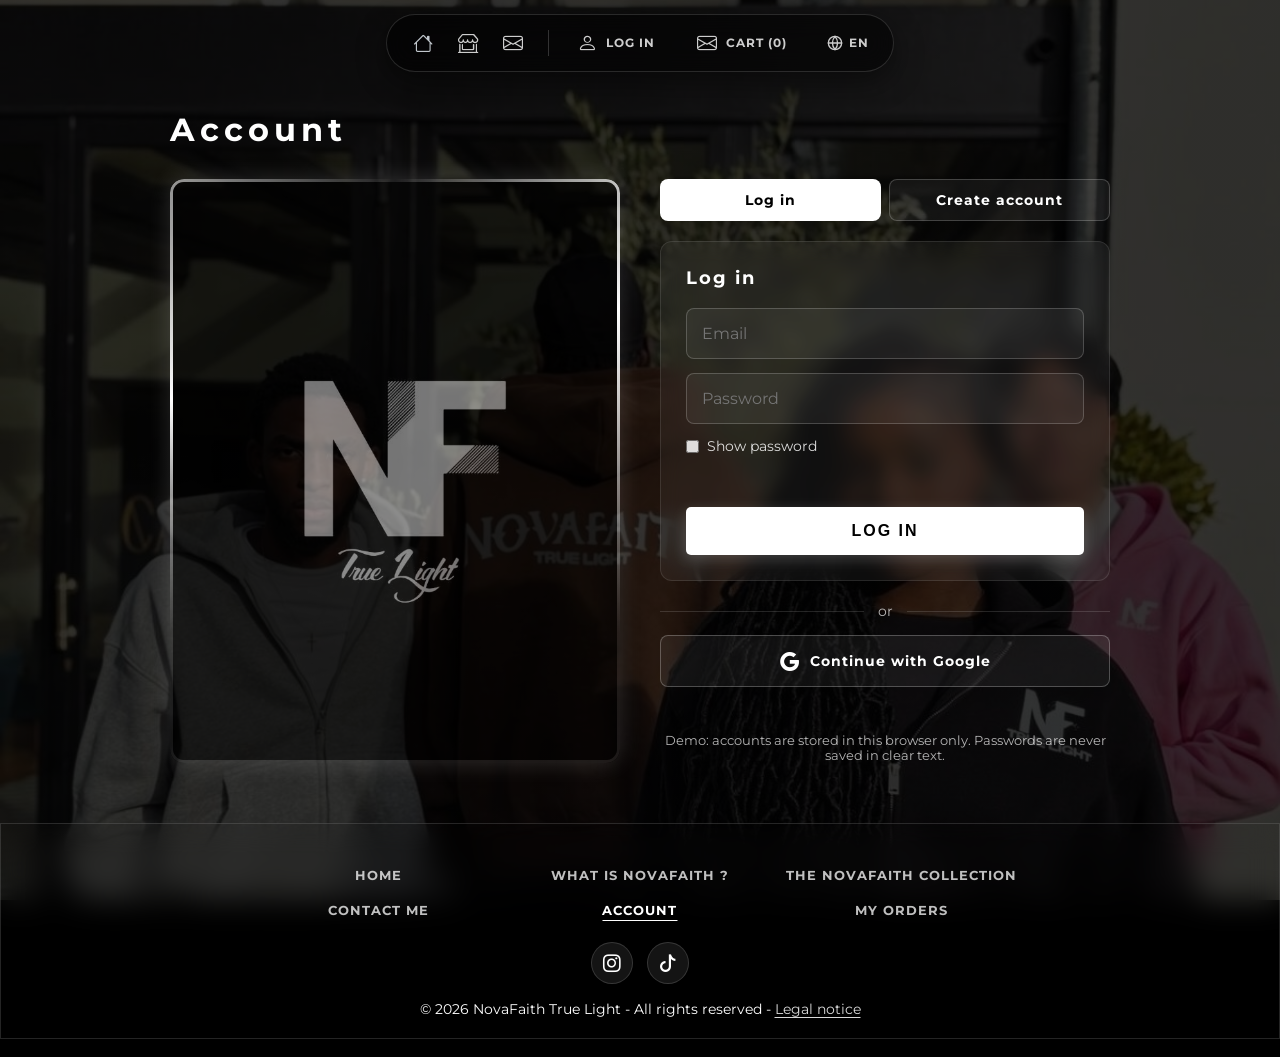
<file: assets/includes/orders.html>
<!DOCTYPE html>
<html lang="en">
<head>
    <meta charset="UTF-8">
    <meta name="viewport" content="width=device-width, initial-scale=1.0">
    <title>My orders | NovaFaith</title>
    <link rel="icon" href="/assets/img/truelight_logo.jpg" type="image/jpeg">
    <link rel="stylesheet" href="/assets/css/style.css?v=20261203">
    <link rel="stylesheet" href="https://cdn.jsdelivr.net/npm/bootstrap-icons@1.11.0/font/bootstrap-icons.css">
    <link rel="stylesheet" href="https://fonts.googleapis.com/css2?family=Montserrat:wght@400;700&family=Saira:wght@300;600&family=Noto+Sans+Khmer:wght@400;700&display=swap">
</head>
<body class="checkout-page">

    <!-- Header commun : assets/includes/header.html -->
    <div data-include="/assets/includes/header.html"></div>

    <main>
        <h1 class="checkout-title" data-i18n="nav.orders">My orders</h1>

        <div id="orders-empty" class="checkout-empty" hidden>
            <p data-i18n="orders.empty">You haven't ordered anything yet.</p>
            <a href="/assets/includes/collection.html" class="lm" data-i18n="orders.discover">Discover the collection</a>
        </div>

        <div id="orders-list"></div>
    </main>

    <div data-include="/assets/includes/footer.html"></div>
    <script src="/assets/js/common.js?v=20261203"></script>
    <script src="/assets/js/orders.js?v=20261203"></script>
    <script src="/assets/js/script.js?v=20261203"></script>
</body>
</html>
</file>
<file: assets/css/style.css>
/* Reset de base */
* {
    margin: 0;
    padding: 0;
    box-sizing: border-box;
}

html {
    background: #000; /* Fond noir de base pour éviter les flashs blancs lors du chargement de l'image */
    scroll-behavior: smooth; /* Active le glissement en douceur ! */
}

/* =========================================
   DESIGN DU MENU HAMBURGER
========================================= */

/* L'icône (les 3 barres) */
.hamburger-menu {
    position: fixed;
    top: 30px;
    right: 30px;
    width: 35px;
    height: 25px;
    cursor: pointer;
    z-index: 3000; /* Reste au-dessus de tout */
    display: flex;
    flex-direction: column;
    justify-content: space-between;
}

.hamburger-menu span {
    display: block;
    height: 3px;
    width: 100%;
    background-color: white;
    border-radius: 10px;
    transition: all 0.3s ease-in-out;
}

/* Transformation en Croix (X) quand actif */
.hamburger-menu.active span:nth-child(1) {
    transform: translateY(11px) rotate(45deg);
}
.hamburger-menu.active span:nth-child(2) {
    opacity: 0;
}
.hamburger-menu.active span:nth-child(3) {
    transform: translateY(-11px) rotate(-45deg);
}

/* L'Overlay (Le menu plein écran) */
.nav-overlay {
    position: fixed;
    top: 0;
    left: 0;
    width: 100%;
    height: 100vh;
    background: rgba(0, 0, 0, 0.9); /* Fond sombre */
    backdrop-filter: blur(15px); /* Effet de flou */
    -webkit-backdrop-filter: blur(15px);
    z-index: 2500;
    display: flex;
    justify-content: center;
    align-items: center;
    opacity: 0;
    visibility: hidden;
    transition: all 0.4s ease-in-out;
}

/* Affichage de l'overlay */
.nav-overlay.active {
    opacity: 1;
    visibility: visible;
}

/* Liens de navigation */
.nav-links {
    list-style: none;
    text-align: center;
}

.nav-links li {
    margin: 25px 0;
}

.nav-links a {
    color: white;
    text-decoration: none;
    font-size: 2rem;
    font-family: 'Montserrat', sans-serif;
    font-weight: 700;
    letter-spacing: 5px;
    text-transform: uppercase;
    transition: 0.3s;
}

.nav-links a:hover {
    text-shadow: 0 0 10px rgba(255, 255, 255, 0.8);
    letter-spacing: 8px; /* Petit effet d'écartement au survol */
}

/* Espacement pour le défilement (Scroll Margin) */
#description, #product-grid, #contact-section, #mysocialmedia {
    scroll-margin-top: 80px;
}

/* Ajoute cette règle pour éviter que le contenu ne soit collé tout en haut de l'écran après le clic */
#description, 
#product-grid,
#contact-section,
#mysocialmedia {
    scroll-margin-top: 100px;   /* Laisse de l'espace en haut pour respirer */
    display: flex;
    flex-direction: column; 
    justify-content: space-around;
    color: #555555;
    
}

/* 1. On crée un calque fixe derrière tout le contenu */
body::before {
    content: "";
    position: fixed; /* Reste bloqué par rapport à l'écran, pas à la page */
    top: 0;
    left: 0;
    width: 100%;
    height: 100%;
    /* On met l'image et le filtre sombre ici */
    background: linear-gradient(rgba(0,0,0,0.8), rgba(0,0,0,0.8)), 
                url('../img/novafaith_2.jpg') no-repeat center center;
    background-size: cover;
    z-index: -1; /* Place l'image derrière ton texte et tes cartes */
    
    /* Pour éviter les saccades sur mobile */
    will-change: transform; 
}

/* 2. On nettoie le body */
body {
    margin: 0;
    padding: 0;
    font-family: 'Montserrat', sans-serif;
    color: white;
    min-height: 100vh;
    display: flex;
    flex-direction: column;
    text-align: center;
    background: transparent; /* Très important : le fond est maintenant géré par le ::before */
    opacity: 1; /* Etat par défaut */
}

main {
    flex-grow: 1;
}

/* --- Ajoute ou remplace ces parties dans style.css --- */

/* 1. Animation d'entrée pour tout le bloc central */
.hero {
    opacity: 0; 
    transform: translateY(30px); /* Commence un peu plus bas */
    animation: reveal 2s cubic-bezier(0.2, 0.8, 0.2, 1) forwards;
    animation-delay: 0.5s;
}

.description {
    padding-left: 100px;
    padding-right: 100px;  
    margin-top: 75px;
    font-family:system-ui, -apple-system, BlinkMacSystemFont, 'Segoe UI', Roboto, Oxygen, Ubuntu, Cantarell, 'Open Sans', 'Helvetica Neue', sans-serif
}

@media (max-width: 768px) {
    .description{
        padding-left: 20px;
        padding-right: 20px;
    }
}

.etymologie {
    font-weight: bold;
    font-size: large;
    padding-bottom: 30px;
}

@keyframes reveal {
    to {
        opacity: 1;
        transform: translateY(0);
    }
}

/* 2. Animation de flottaison douce pour le logo */
.nova img {
    width: 100%;
    max-width: 800px; /* Taille agrandie comme demandé */
    height: auto;
    filter: drop-shadow(0 5px 15px rgba(0,0,0,0.5)); /* Ombre légère */
    animation: float 6s ease-in-out infinite; /* Mouvement perpétuel */
    transition: transform 0.3s ease, filter 0.3s ease;
}

@keyframes float {
    0% { 
        transform: translateY(0px); 
    }
    50% { 
        transform: translateY(0px); 
    }
    100% { 
        transform: translateY(0px); 
    }
}

/* Effet au survol amélioré */
.nova img:hover {
    transform: scale(1.05);
    filter: drop-shadow(0 10px 30px rgba(255,255,255,0.1)); /* Lueur discrète */
}

/* 3. Transition douce pour le bouton */
.lm {
    /* ... tes styles actuels ... */
    transition: all 0.4s cubic-bezier(0.4, 0, 0.2, 1);
    letter-spacing: 2px;
}

.lm:hover {
    background-color: #fff;
    color: #000;
    transform: scale(1.1);
    box-shadow: 0 10px 20px rgba(0,0,0,0.4);
}

/* --- Taille du logo sur Ordinateur --- */
.nova img {
    width: 800px;
    /* On passe de 400px à 600px pour un impact visuel fort */
    max-width: 800px;
    filter: drop-shadow(0 5px 15px rgba(0, 0, 0, 0.5));
    height: auto;
    transition: transform 0.3s ease; /* Animation de zoom au survol */
    animation: float 6s ease-in-out infinite;
}

/* --- Taille du logo sur tablette et mobile --- */
@media (max-width: 768px) {
    .nova img {
        /* On passe de 250px à 350px pour qu'il reste lisible sur petit écran */
        max-width: 500px;
    }
}

@media (max-width: 480px) {
    .nova img {
        /* Pour les très petits téléphones */
        max-width: 320px; 
    }
}

.nova img:hover {
    transform: scale(1.05);
}

.welcome-to {
    margin-top: 75px;
    margin-bottom: 75px;
}

.welcome-to h3 {
    font-family: 'Saira', sans-serif;
    font-size: 2rem; /* Taille fixe */
    font-style: normal;
    letter-spacing: 5px;
    margin-top: 100px;
    margin-bottom: 100px;
}

.btn-container {
    margin-top: 20px;
    margin-bottom: 50px;
}

.lm {
    padding: 15px 30px;
    font-size: 1rem;
    background-color: #fff; 
    color: #000; 
    border: none; 
    cursor: pointer; 
    font-weight: bold; 
    border-radius: 5px;
    box-shadow: 0px 4px 15px rgba(255, 255, 255, 0.2)
}

.lm:hover {
    background-color: #000;
    color: #fff; 
}

/* --- SECTION RESPONSIVE --- */

/* Pour les tablettes et mobiles (écran de moins de 768px) */
@media (max-width: 768px) {
    .nova img {
        /* On passe de 500px à 700px pour qu'il reste imposant */
        max-width: 700px; /* Le logo rétrécit sur mobile */
        margin-bottom: 150px;
        width: 90%; /* S'assure qu'il ne dépasse pas des bords du téléphone */
        
    }

    .welcome-to {
        margin-top: 50px; /* On réduit un peu les marges pour gagner de la place */
        margin-bottom: 50px;
    }

    .welcome-to h3 {
        font-size: 1.1rem;
        letter-spacing: 3px;
        margin-bottom: 150px;
    }

    .lm {
        width: 75%; /* Le bouton prend plus de place en largeur pour être cliquable facilement */
        padding: 20px;
    }

    .welcome-to {
        margin-top: 100px;
        margin-bottom: 100px;
    }

    .nova img {
        width: 600px;
    }
}

/* Pour les tout petits téléphones (moins de 480px) */
    @media (max-width: 480px) {
        .nova img {
        max-width: 380px;
        width: 95%;
        }

        .welcome-to h3 {
            font-size: 1rem;
        }
    }

/* --- Styles spécifiques à la boutique --- */

.shop-nav {
    position: fixed; /* Reste bloqué à l'écran */
    top: 0;
    left: 0;
    width: 100%;
    padding: 20px;
    z-index: 1000; /* Passe au-dessus de tout le contenu */
    pointer-events: none; /* Permet de cliquer à travers la barre sauf sur le bouton */
    display: flex;
    align-items: center;
}

.back-link {
    pointer-events: auto; /* Réactive le clic sur le bouton lui-même */
    display: flex;
    align-items: center;
    justify-content: center;
    width: 50px;
    height: 50px;
    background: rgba(255, 255, 255, 0.1); /* Cercle discret */
    backdrop-filter: blur(10px);
    -webkit-backdrop-filter: blur(10px);
    border-radius: 50%;
    border: 1px solid rgba(255, 255, 255, 0.2);
    transition: all 0.3s ease;
}

.back-link img {
    width: 30px;    /* Taille de ton chevron SVG */
    height: auto;
}

.back-link:hover {
    background: rgba(255, 255, 255, 0.2);
    transform: scale(1.1);
    border-color: white;
}

@media (max-width: 480px) {
    .shop-nav {
        padding: 15px;
    }
    .back-link {
        width: 40px;
        height: 40px;
    }
}

.shop-page main {
    padding-top: 80px;  /* Evite que le haut de la page soit caché sous le bouton fixe */
}

.product-grid {
    display: grid;
    grid-template-columns: repeat(auto-fit, minmax(280px, 1fr));
    gap: 30px;
    padding: 20px;
    width: 100%;
    max-width: 1200px;
    margin: 0 auto;
}

.product-card {
    background: rgba(255, 255, 255, 0.05);
    padding: 20px;
    border-radius: 10px;
    backdrop-filter: blur(5px);
    border: 1px solid rgba(255, 255, 255, 0.1);
    transition: transform 0.4s ease, background 0.4s ease;
}

.product-card:hover {
    transform: translateY(-10px);
    background: rgba(255, 255, 255, 0.1);
}

.product-img-container img {
    width: 100%;
    max-width: 200px;
    height: auto; 
    margin-bottom: 20px;
}

.product-card h4 {
    margin: 15px 0 5px 0; 
    letter-spacing: 2px;
}

.product-card p {
    margin-bottom: 20px; 
    opacity: 0.8;
    color: white;
}

/* Ajustement pour le responsive boutique */
@media (max-width: 768px) {
    .product-grid {
        grid-template-columns: 1fr;
        padding-left: 20px;
        padding-right: 20px;
    }

    .product-card {
        margin: 0 auto;
    }
}

h1, h2, h3, h4 {
    font-family: 'Montserrat', sans-serif;
    color: white;
}

/* --- SECTION CONTACT RESPONSIVE --- */
.contact-section {
    padding: 80px 20px;
    display: flex;
    justify-content: center;
    align-items: center;
}

.contact-container {
    background: rgba(255, 255, 255, 0.05);
    backdrop-filter: blur(15px);
    -webkit-backdrop-filter: blur(15px);
    border: 1px solid rgba(255, 255, 255, 0.1);
    padding: 40px;
    border-radius: 20px;
    width: 100%;
    max-width: 800px; /* Largeur max pour ordinateur */
    transition: transform 0.3s ease;
}

.contact-header h2 {
    letter-spacing: 5px;
    font-size: 1.8rem;
    margin-bottom: 10px;
}

.contact-header p {
    margin-bottom: 20px;
    margin-top: 20px;
    color: white;
}

.separator {
    width: 50px;
    height: 2px;
    background: grey;
    margin: 0 auto 50px auto;
}

.form-row {
    display: flex;
    gap: 20px; /* Espace entre Nom et Email */
    margin-bottom: 20px;
}

.form-group {
    flex: 1;
    margin-bottom: 20px;
}

.contact-container input, 
.contact-container textarea {
    width: 100%;
    padding: 18px;
    background: rgba(255, 255, 255, 0.05);
    border: 1px solid rgba(255, 255, 255, 0.2);
    border-radius: 8px;
    color: white;
    font-family: 'Montserrat', sans-serif;
    font-size: 1rem;
    outline: none;
    transition: all 0.3s ease;
}

.contact-container input:focus, 
.contact-container textarea:focus {
    background: rgba(255, 255, 255, 0.12);
    border-color: rgba(255, 255, 255, 0.5);
    box-shadow: 0 0 15px rgba(255, 255, 255, 0.05);
}

/* --- MEDIA QUERIES (Le coeur du responsive) --- */

@media (max-width: 768px) {
    .form-row {
        flex-direction: column; /* Empile Nom et Email verticalement sur tablette/mobile */
        gap: 0;
    }
    
    .contact-container {
        padding: 30px 20px;
        margin: 0 10px;
    }

    .contact-header h2 {
        font-size: 1.5rem;
    }
}

@media (max-width: 480px) {
    .contact-section {
        padding: 50px 15px;
    }
    
    .contact-container input, 
    .contact-container textarea {
        padding: 15px;
        font-size: 0.9rem;
    }
}

/* Conteneur de la barre (fond vide) */
.progress-container {
    position: fixed;
    top: 0;
    left: 0;
    width: 100%;
    height: 4px; /* Très discret */
    background: rgba(255, 255, 255, 0.1);
    z-index: 2000; /* Doit être au-dessus de tout, même de la nav */
}

/* La barre qui se remplit */
.progress-bar {
    height: 4px;
    background: #ffffff; /* Couleur blanche pour rester minimaliste */
    width: 0%; /* Départ à zéro */
    box-shadow: 0 0 10px rgba(255, 255, 255, 0.5); /* Effet de lueur divine */
    transition: width 0.1s ease-out;
}

.rs-links {
    padding: 50px;
    display: flex;             /* Active le mode horizontal */
    flex-direction: column;    /* Garde le titre au-dessus */
    align-items: center;       /* Centre le tout horizontalement */
    gap: 30px;                 /* Espace entre le titre et les boutons */
}

.rs-links h2 {
    padding-bottom: 50px;
}

/* Nouveau conteneur pour les boutons uniquement */
.rs-container {
    display: flex;             /* Aligne les boutons côte à côte */
    flex-direction: row;       /* Force l'alignement horizontal */
    justify-content: center;   /* Centre les boutons */
    gap: 20px;                 /* Espace entre chaque bouton */
    flex-wrap: wrap;           /* Permet de passer à la ligne sur petit mobile */
}

.rs-btn {
    border-radius: 50%;
    background: rgba(255, 255, 255, 0.1);
    backdrop-filter: blur(10px);
    -webkit-backdrop-filter: blur(10px);
    border: 1px solid rgba(255, 255, 255, 0.2);
    cursor: pointer;
    width: 100px;
    height: 100px;
    display: flex;
    align-items: center;
    justify-content: center;
    text-decoration: none;
}

footer {
    padding: 20px;
    font-size: 0.9rem;
    backdrop-filter: blur(15px);
    -webkit-backdrop-filter: blur(15px);
}



/* --- Bouton Retour en Haut --- */
.back-to-top {
    position: fixed;
    bottom: 30px;
    right: 30px;
    width: 50px;
    height: 50px;
    background: rgba(255, 255, 255, 0.1);
    backdrop-filter: blur(10px);
    -webkit-backdrop-filter: blur(10px);
    border: 1px solid rgba(255, 255, 255, 0.2);
    border-radius: 50%;
    cursor: pointer;
    display: flex;
    align-items: center;
    justify-content: center;
    z-index: 1000;
    opacity: 0; /* Caché par défaut */
    visibility: hidden;
    transition: all 0.4s ease;
}

.back-to-top img {
    width: 25px;
    transform: rotate(90deg); /* Oriente le chevron vers le haut */
    filter: brightness(1.5);
}

.back-to-top.show {
    opacity: 1;
    visibility: visible;
}

.back-to-top:hover {
    background: rgba(255, 255, 255, 0.2);
    transform: translateY(-5px); /* Petit bond au survol */
    border-color: white;
}

/* Ajustement mobile */
@media (max-width: 480px) {
    .back-to-top {
        bottom: 20px;
        right: 20px;
        width: 45px;
        height: 45px;
    }
}

/* =========================================
   PAGE UNIQUE : barre de navigation + hero
========================================= */
.site-nav {
    position: fixed;
    top: 0;
    left: 0;
    width: 100%;
    height: 72px;
    padding: 0 30px;
    display: flex;
    align-items: center;
    justify-content: space-between;
    background: rgba(0, 0, 0, 0.55);
    backdrop-filter: blur(12px);
    -webkit-backdrop-filter: blur(12px);
    border-bottom: 1px solid rgba(255, 255, 255, 0.1);
    z-index: 1000;
}

.nav-logo img {
    display: block;
    height: 44px;
    width: auto;
}

.nav-inline {
    list-style: none;
    display: flex;
    gap: 32px;
}

.nav-inline a {
    color: white;
    text-decoration: none;
    font-family: 'Montserrat', sans-serif;
    font-weight: 700;
    font-size: 0.8rem;
    letter-spacing: 2px;
    text-transform: uppercase;
    opacity: 0.75;
    transition: opacity 0.3s ease;
}

.nav-inline a:hover,
.nav-inline a:focus-visible {
    opacity: 1;
    outline: none;
    text-shadow: 0 0 10px rgba(255, 255, 255, 0.8);
}

/* Le hamburger est centré verticalement dans la barre */
.hamburger-menu {
    top: 23px;
    right: 20px;
}

@media (min-width: 769px) {
    .hamburger-menu,
    .nav-overlay {
        display: none;
    }
}

@media (max-width: 768px) {
    .site-nav {
        padding: 0 20px;
    }
    .nav-inline {
        display: none;
    }
}

/* Hero : logo en grand, juste sous la barre */
.hero {
    min-height: 100vh;
    padding: 110px 20px 60px;
    display: flex;
    flex-direction: column;
    align-items: center;
    justify-content: center;
}

.hero-welcome {
    font-family: 'Saira', sans-serif;
    font-size: 2rem;
    letter-spacing: 5px;
    margin: 0 0 30px;
}

.hero .nova img {
    margin-bottom: 0;
    max-width: 100%;
}

.hero .btn-container {
    margin-top: 40px;
    margin-bottom: 0;
}

a.lm {
    display: inline-block;
    text-decoration: none;
}

@media (max-width: 768px) {
    .hero-welcome {
        font-size: 1.1rem;
        letter-spacing: 3px;
    }
}

/* Boutique : la grille doit rester une grille (l'id écrasait .product-grid) */
#product-grid {
    display: grid;
    justify-content: stretch;
    color: inherit;
}

@media (prefers-reduced-motion: reduce) {
    .hero, .nova img { animation: none; opacity: 1; transform: none; }
    html { scroll-behavior: auto; }
}

/* =========================================
   Logo sans fond noir
   Le logo est un JPG (pas de transparence) : on utilise sa propre
   luminosité comme masque, le noir devient donc transparent.
========================================= */
.nav-logo img,
.hero .nova img,
.hero .nova img:hover {
    -webkit-mask-image: url('../img/novafaith_logo.jpg');
    mask-image: url('../img/novafaith_logo.jpg');
    -webkit-mask-source-type: luminance;
    mask-mode: luminance;
    -webkit-mask-size: contain;
    mask-size: contain;
    -webkit-mask-repeat: no-repeat;
    mask-repeat: no-repeat;
    -webkit-mask-position: center;
    mask-position: center;
    filter: none; /* l'ombre portée serait elle aussi rectangulaire */
}

/* =========================================
   Panier (lien navbar) + page de paiement
========================================= */
.cart-link {
    color: white;
    text-decoration: none;
    font-family: 'Montserrat', sans-serif;
    font-weight: 700;
    font-size: 0.8rem;
    letter-spacing: 2px;
    text-transform: uppercase;
    margin-left: auto;
    margin-right: 30px;
}

.cart-link:hover { text-shadow: 0 0 10px rgba(255, 255, 255, 0.8); }

@media (max-width: 768px) {
    .cart-link { margin-right: 60px; } /* laisse la place au hamburger */
}

.nav-back {
    color: white;
    text-decoration: none;
    font-family: 'Montserrat', sans-serif;
    font-size: 0.85rem;
    letter-spacing: 1px;
    opacity: 0.8;
}
.nav-back:hover { opacity: 1; }

.checkout-page main {
    display: block;
    padding: 110px 20px 60px;
    max-width: 1100px;
    width: 100%;
    margin: 0 auto;
    text-align: left;
}

.checkout-title {
    letter-spacing: 5px;
    margin-bottom: 30px;
}

.checkout-empty {
    text-align: center;
    padding: 80px 0;
}
.checkout-empty p { margin: 20px 0 30px; }
.checkout-empty[hidden], .checkout-layout[hidden] { display: none; }

.checkout-layout {
    display: grid;
    grid-template-columns: 1fr 340px;
    gap: 30px;
    align-items: start;
}

.co-block, .co-summary {
    background: rgba(255, 255, 255, 0.05);
    backdrop-filter: blur(10px);
    -webkit-backdrop-filter: blur(10px);
    border: 1px solid rgba(255, 255, 255, 0.1);
    border-radius: 12px;
    padding: 25px;
    margin-bottom: 20px;
}

.co-block h2, .co-summary h2 {
    font-size: 1.1rem;
    letter-spacing: 2px;
    margin-bottom: 20px;
}

.cart-row {
    display: flex;
    align-items: center;
    gap: 15px;
    padding: 12px 0;
    border-bottom: 1px solid rgba(255, 255, 255, 0.1);
}
.cart-row:last-child { border-bottom: none; }
.cart-row img { width: 70px; height: 70px; object-fit: cover; border-radius: 8px; }
.cart-info { flex: 1; display: flex; flex-direction: column; gap: 4px; }
.cart-info span { opacity: 0.8; }

.qty { display: flex; align-items: center; gap: 10px; }
.qty button, .remove {
    background: rgba(255, 255, 255, 0.1);
    color: white;
    border: 1px solid rgba(255, 255, 255, 0.2);
    border-radius: 6px;
    cursor: pointer;
    padding: 6px 12px;
    font-size: 1rem;
}
.qty button:hover, .remove:hover { background: rgba(255, 255, 255, 0.25); }
.remove { font-size: 0.8rem; }

.co-grid { display: grid; grid-template-columns: 1fr 1fr; gap: 15px; }
.co-grid .span-2 { grid-column: span 2; }

.checkout-form input {
    width: 100%;
    padding: 15px;
    background: rgba(255, 255, 255, 0.05);
    border: 1px solid rgba(255, 255, 255, 0.2);
    border-radius: 8px;
    color: white;
    font-family: 'Montserrat', sans-serif;
    font-size: 1rem;
    outline: none;
}
.checkout-form input:focus {
    background: rgba(255, 255, 255, 0.12);
    border-color: rgba(255, 255, 255, 0.5);
}

.co-note { font-size: 0.8rem; opacity: 0.7; margin-top: 15px; color: white; }
.co-error { color: #ff6b6b; min-height: 1.2em; font-weight: 700; }

.co-summary { position: sticky; top: 95px; }
.sum-row { display: flex; justify-content: space-between; padding: 8px 0; }
.sum-row.total {
    border-top: 1px solid rgba(255, 255, 255, 0.2);
    margin-top: 8px;
    padding-top: 15px;
    font-weight: 700;
    font-size: 1.2rem;
}
.co-summary .lm { width: 100%; margin-top: 20px; }
.co-summary .lm:disabled { opacity: 0.6; cursor: wait; }

@media (max-width: 768px) {
    .checkout-layout { grid-template-columns: 1fr; }
    .co-summary { position: static; }
    .co-grid { grid-template-columns: 1fr; }
    .co-grid .span-2 { grid-column: auto; }
    .cart-row { flex-wrap: wrap; }
}

/* =========================================
   Description + emplacement image côte à côte
========================================= */
.about {
    display: flex;
    align-items: center;
    justify-content: center;
    gap: 50px;
    max-width: 1200px;
    margin: 75px auto 0;
    padding: 0 40px;
}

.about .description {
    flex: 1;
    padding: 0;
    margin-top: 0;
}

/* Bordure lumineuse qui tourne autour de l'image */
@property --angle {
    syntax: '<angle>';
    initial-value: 0deg;
    inherits: false;
}

.about-image {
    flex: 0 0 40%;
    max-width: 440px;
    aspect-ratio: 4 / 5;
    padding: 3px; /* épaisseur de la bordure */
    border-radius: 14px;
    background: conic-gradient(from var(--angle),
        rgba(255, 255, 255, 0.08) 0%,
        #ffffff 15%,
        rgba(255, 255, 255, 0.08) 35%,
        rgba(255, 255, 255, 0.08) 65%,
        #ffffff 80%,
        rgba(255, 255, 255, 0.08) 100%);
    box-shadow: 0 0 25px rgba(255, 255, 255, 0.15);
    animation: border-spin 6s linear infinite;
    transition: box-shadow 0.4s ease, transform 0.4s ease;
}

.about-image:hover {
    box-shadow: 0 0 45px rgba(255, 255, 255, 0.35);
    transform: scale(1.02);
}

.about-image img {
    display: block;
    width: 100%;
    height: 100%;
    object-fit: cover;
    border-radius: 11px;
    background: #0a0a0a; /* fond sombre visible tant que l'image n'est pas ajoutée */
}

@keyframes border-spin {
    to { --angle: 360deg; }
}

@media (prefers-reduced-motion: reduce) {
    .about-image { animation: none; }
}

@media (max-width: 768px) {
    .about {
        flex-direction: column;
        gap: 30px;
        padding: 0 20px;
        margin-top: 50px;
    }
    .about-image {
        flex: none;
        width: 100%;
        max-width: 380px;
    }
}


/* =========================================
   Navbar flottante en pilule (comme le portfolio)
   logo | liens avec icônes | panier
========================================= */
.site-nav {
    top: 14px;
    left: 50%;
    transform: translateX(-50%);
    width: max-content;
    max-width: calc(100% - 24px);
    height: 58px;
    padding: 0 12px 0 16px;
    gap: 14px;
    justify-content: center;
    border: 1px solid rgba(255, 255, 255, 0.14);
    border-radius: 999px;
    background: rgba(0, 0, 0, 0.55);
    box-shadow: 0 10px 30px rgba(0, 0, 0, 0.45);
}

.nav-sep {
    flex: none;
    width: 1px;
    height: 26px;
    background: rgba(255, 255, 255, 0.18);
}

.nav-inline {
    align-items: center;
    gap: 4px;
}

.nav-inline a,
.cart-link,
.nav-back {
    display: inline-flex;
    align-items: center;
    gap: 8px;
    padding: 9px 14px;
    margin: 0;
    border-radius: 999px;
    font-size: 0.72rem;
    letter-spacing: 1px;
    white-space: nowrap;
    opacity: 0.8;
    text-shadow: none;
    transition: background 0.3s ease, opacity 0.3s ease;
}

.nav-inline a:hover,
.nav-inline a.active,
.cart-link:hover,
.nav-back:hover {
    background: rgba(255, 255, 255, 0.14);
    opacity: 1;
    text-shadow: none;
}

.nav-back { font-weight: 700; text-transform: uppercase; }

.nav-icon {
    flex: none;
    width: 16px;
    height: 16px;
    fill: none;
    stroke: currentColor;
    stroke-width: 2;
    stroke-linecap: round;
    stroke-linejoin: round;
}

/* Écrans moyens (portables inclus) : icônes seules, sinon la pilule est plus large que la fenêtre
   et le logo (premier élément) dépasse à gauche et se retrouve coupé */
@media (max-width: 1440px) {
    .nav-inline a .nav-text { display: none; }
    .nav-inline a { padding: 10px; }
}

/* Mobile : logo + panier dans la pilule, liens dans le menu plein écran */
@media (max-width: 768px) {
    .site-nav {
        left: 12px;
        right: 12px;
        transform: none;
        width: auto;
        max-width: none;
        justify-content: space-between;
        padding: 0 16px 0 14px;
    }
    .nav-sep { display: none; }
    .cart-link { margin-left: auto; margin-right: 46px; }
    .hamburger-menu { top: 31px; right: 30px; }
}


/* =========================================
   Diaporama dans le cadre de l'image
========================================= */
.about-image { position: relative; }

.about-image .slides {
    position: relative;
    width: 100%;
    height: 100%;
    border-radius: 11px;
    overflow: hidden;
    background: #0a0a0a;
}

.about-image .slide {
    position: absolute;
    inset: 0;
    opacity: 0;
    transition: opacity 0.8s ease;
}

.about-image .slide.active { opacity: 1; }

.slider-dots {
    position: absolute;
    bottom: 14px;
    left: 0;
    right: 0;
    display: flex;
    justify-content: center;
    gap: 8px;
    z-index: -1;
}
.slider-dots button {
    width: 9px;
    height: 9px;
    padding: 0;
    border: 1px solid rgba(255, 255, 255, 0.8);
    border-radius: 50%;
    background: transparent;
    cursor: pointer;
    transition: background 0.3s ease, transform 0.3s ease;
}
.slider-dots button.active { background: white; transform: scale(1.2); }

@media (prefers-reduced-motion: reduce) {
    .about-image .slide { transition: none; }
}

/* =========================================
   Compte (navbar) + page d'authentification
========================================= */
.account-link {
    display: inline-flex;
    align-items: center;
    gap: 8px;
    padding: 9px 14px;
    border-radius: 999px;
    color: white;
    text-decoration: none;
    font-family: 'Montserrat', sans-serif;
    font-weight: 700;
    font-size: 0.72rem;
    letter-spacing: 1px;
    text-transform: uppercase;
    white-space: nowrap;
    opacity: 0.8;
    transition: background 0.3s ease, opacity 0.3s ease;
}
.account-link:hover { background: rgba(255, 255, 255, 0.14); opacity: 1; }
#account-label { max-width: 90px; overflow: hidden; text-overflow: ellipsis; }

@media (max-width: 768px) {
    .account-link { display: none; } /* le lien Account est dans le menu plein écran */
}

.auth-page main { max-width: 980px; }

.auth-tabs { display: flex; gap: 8px; margin-bottom: 20px; }
.auth-tabs button {
    flex: 1;
    padding: 12px;
    background: rgba(255, 255, 255, 0.06);
    color: white;
    border: 1px solid rgba(255, 255, 255, 0.2);
    border-radius: 8px;
    cursor: pointer;
    font-family: 'Montserrat', sans-serif;
    font-weight: 700;
    font-size: 0.85rem;
    letter-spacing: 1px;
    transition: background 0.3s ease, color 0.3s ease;
}
.auth-tabs button:hover { background: rgba(255, 255, 255, 0.18); }
.auth-tabs button.active { background: white; color: black; }

.auth-form { display: flex; flex-direction: column; gap: 14px; }
.auth-form h2 { margin-bottom: 6px; }
.auth-form .co-note { margin-top: 0; }
.auth-form .lm { width: 100%; margin-top: 6px; }
.auth-form[hidden], #auth-forms[hidden], .auth-page .co-block[hidden] { display: none; }

.auth-show {
    display: flex;
    align-items: center;
    gap: 8px;
    font-size: 0.85rem;
    opacity: 0.85;
    cursor: pointer;
}
.auth-show input { width: auto; padding: 0; accent-color: white; }

.auth-actions { display: flex; gap: 12px; flex-wrap: wrap; margin-top: 20px; }
.auth-demo { text-align: center; }

/* =========================================
   Contact + réseaux sociaux côte à côte
========================================= */
.contact-row {
    display: flex;
    align-items: stretch;
    justify-content: center;
    gap: 30px;
    max-width: 1300px;
    margin: 0 auto;
    padding: 80px 20px;
}

.contact-row .contact-section {
    flex: 1 1 0;
    min-width: 0;
    padding: 0;
}

.contact-row .contact-container {
    flex: 1;
    max-width: none;
    margin: 0;
}

.contact-row .rs-links {
    flex: 0 0 340px;
    justify-content: center;
    text-align: center;
    padding: 40px 30px;
    gap: 0;
    background: rgba(255, 255, 255, 0.05);
    backdrop-filter: blur(15px);
    -webkit-backdrop-filter: blur(15px);
    border: 1px solid rgba(255, 255, 255, 0.1);
    border-radius: 20px;
}

.contact-row .rs-links h2 {
    font-size: 1.3rem;
    letter-spacing: 2px;
    padding-bottom: 30px;
}

.contact-row .rs-container { gap: 16px; }
.contact-row .rs-btn { width: 80px; height: 80px; }

@media (max-width: 900px) {
    .contact-row {
        flex-direction: column;
        align-items: center;
        gap: 24px;
        padding: 50px 15px;
    }
    .contact-row .contact-section { flex: none; width: 100%; }
    .contact-row .contact-container { flex: none; width: 100%; }
    .contact-row .rs-links { flex: none; width: 100%; max-width: 800px; }
}

/* =========================================
   Page d'authentification : image + formulaire
========================================= */
.auth-layout {
    display: grid;
    grid-template-columns: 1fr 1fr;
    gap: 40px;
    align-items: stretch;
}

.auth-image {
    position: relative;
    display: flex;
    margin: 0;
    min-height: 420px;
    border-radius: 14px;
    box-shadow: 0 0 25px rgba(255, 255, 255, 0.15);
}

/* Seule la bordure est lumineuse : le centre reste transparent */
.auth-image::before {
    content: '';
    position: absolute;
    inset: 0;
    padding: 3px; /* épaisseur de la bordure */
    border-radius: 14px;
    background: conic-gradient(from var(--angle),
        rgba(255, 255, 255, 0.08) 0%,
        #ffffff 15%,
        rgba(255, 255, 255, 0.08) 35%,
        rgba(255, 255, 255, 0.08) 65%,
        #ffffff 80%,
        rgba(255, 255, 255, 0.08) 100%);
    -webkit-mask: linear-gradient(#000 0 0) content-box, linear-gradient(#000 0 0);
    -webkit-mask-composite: xor;
    mask: linear-gradient(#000 0 0) content-box exclude, linear-gradient(#000 0 0);
    mask-composite: exclude;
    pointer-events: none;
    animation: border-spin 6s linear infinite;
}

/* Image transparente : change opacity pour régler (0 = invisible, 1 = opaque) */
.auth-image img {
    flex: 1;
    min-width: 0;
    width: 100%;
    margin: 3px;
    object-fit: cover;
    border-radius: 11px;
    background: transparent;
    opacity: 0.45;
    transition: opacity 0.4s ease;
}
.auth-image:hover img { opacity: 0.8; }

.auth-panel { min-width: 0; }

@media (max-width: 800px) {
    .auth-layout { grid-template-columns: 1fr; gap: 24px; }
    .auth-image { min-height: 0; height: 220px; }
}

@media (prefers-reduced-motion: reduce) {
    .auth-image::before { animation: none; }
}

/* =========================================
   Bouton menu hamburger : pastille ronde
   (dans la pilule, devient blanc avec une croix une fois ouvert)
========================================= */
.hamburger-menu {
    top: 22px;
    right: 20px;
    width: 42px;
    height: 42px;
    border-radius: 50%;
    background: rgba(255, 255, 255, 0.1);
    border: 1px solid rgba(255, 255, 255, 0.25);
    backdrop-filter: blur(8px);
    -webkit-backdrop-filter: blur(8px);
    align-items: center;
    justify-content: center;
    gap: 5px;
    transition: background 0.3s ease, border-color 0.3s ease, transform 0.3s ease;
}

.hamburger-menu span {
    width: 18px;
    height: 2px;
    border-radius: 2px;
}

.hamburger-menu span:nth-child(2) { width: 12px; } /* barre du milieu plus courte */

.hamburger-menu:hover { background: rgba(255, 255, 255, 0.2); transform: scale(1.06); }
.hamburger-menu:hover span:nth-child(2) { width: 18px; }
.hamburger-menu:focus-visible { outline: 2px solid white; outline-offset: 3px; }

/* Ouvert : pastille blanche, croix noire */
.hamburger-menu.active {
    background: white;
    border-color: white;
}
.hamburger-menu.active span { background-color: black; }
.hamburger-menu.active span:nth-child(1) { transform: translateY(7px) rotate(45deg); }
.hamburger-menu.active span:nth-child(2) { opacity: 0; width: 0; }
.hamburger-menu.active span:nth-child(3) { transform: translateY(-7px) rotate(-45deg); }

/* Mobile : le hamburger fait partie de la pilule (logo | panier | menu) */
@media (max-width: 768px) {
    .site-nav {
        z-index: 3000;            /* au-dessus du menu plein écran pour pouvoir le refermer */
        padding: 0 8px 0 14px;
    }
    .hamburger-menu {
        position: relative;       /* dans le flux de la barre, plus en position fixe */
        top: auto;
        right: auto;
        flex: none;
    }
    .cart-link {
        margin-left: auto;        /* panier et menu groupés à droite */
        margin-right: 0;
    }
}

/* =========================================
   Logo de la navbar : garde ses proportions et tient dans la pilule
========================================= */
.nav-logo {
    display: flex;
    align-items: center;
    flex: none;
}
.nav-logo img {
    height: 44px;
    width: auto;
    max-width: none;
    flex: none;
}

@media (max-width: 768px) {
    .nav-logo img { height: 36px; }
}

@media (max-width: 380px) { /* très petits téléphones */
    .site-nav { gap: 8px; padding-left: 10px; }
    .nav-logo img { height: 30px; }
    .cart-link { padding: 9px 8px; letter-spacing: 0; }
}

/* Si malgré tout le contenu est trop large, il s'aligne à gauche au lieu de déborder des deux côtés */
@media (min-width: 769px) {
    .site-nav { justify-content: safe center; }
}

/* =========================================
   Pages secondaires + cartes d'accueil
========================================= */
.sub-page main { padding-top: 90px; }
.sub-page .welcome-to { margin-top: 30px; margin-bottom: 40px; }
.page-title { font-family: 'Saira', sans-serif; font-size: 2rem; letter-spacing: 5px; margin: 0 0 10px; }

.home-links {
    display: grid;
    grid-template-columns: repeat(auto-fit, minmax(240px, 1fr));
    gap: 24px;
    max-width: 1000px;
    margin: 40px auto 80px;
    padding: 0 20px;
}
.home-card {
    display: flex;
    flex-direction: column;
    align-items: center;
    gap: 6px;
    padding: 34px 24px;
    color: white;
    text-decoration: none;
    background: rgba(255, 255, 255, 0.05);
    backdrop-filter: blur(10px);
    -webkit-backdrop-filter: blur(10px);
    border: 1px solid rgba(255, 255, 255, 0.12);
    border-radius: 18px;
    transition: transform 0.4s ease, border-color 0.4s ease, background 0.4s ease;
}
.home-card:hover { transform: translateY(-8px); border-color: rgba(255, 255, 255, 0.4); background: rgba(255, 255, 255, 0.1); }
.home-card i { font-size: 2rem; margin-bottom: 8px; }
.home-card h3 { font-size: 1.05rem; letter-spacing: 2px; margin: 0; }
.home-card p { margin: 0; opacity: 0.75; font-size: 0.9rem; }

/* =========================================
   Product card : image plein cadre + infos
========================================= */
.product-grid { gap: 28px; }

.product-grid .product-card {
    display: flex;
    flex-direction: column;
    padding: 0;
    overflow: hidden;
    text-align: left;
    border-radius: 18px;
    background: rgba(255, 255, 255, 0.04);
    border: 1px solid rgba(255, 255, 255, 0.12);
    transition: transform 0.4s ease, border-color 0.4s ease, box-shadow 0.4s ease, background 0.4s ease;
}
.product-grid .product-card:hover {
    transform: translateY(-8px);
    background: rgba(255, 255, 255, 0.07);
    border-color: rgba(255, 255, 255, 0.4);
    box-shadow: 0 18px 40px rgba(0, 0, 0, 0.5), 0 0 25px rgba(255, 255, 255, 0.12);
}

.product-grid .product-img-container {
    position: relative;
    aspect-ratio: 4 / 5;
    overflow: hidden;
    background: #0a0a0a;
}
.product-grid .product-img-container::after { /* léger dégradé vers le bas */
    content: '';
    position: absolute;
    inset: 0;
    background: linear-gradient(to bottom, transparent 60%, rgba(0, 0, 0, 0.55));
    pointer-events: none;
}
.product-grid .product-img-container img {
    display: block;
    width: 100%;
    max-width: none;
    height: 100%;
    margin: 0;
    object-fit: cover;
    transition: transform 0.6s ease;
}
.product-grid .product-card:hover .product-img-container img { transform: scale(1.06); }

.product-info { display: flex; flex-direction: column; padding: 18px 20px 22px; }
.product-grid .product-card h4 { margin: 0 0 6px; font-size: 1rem; letter-spacing: 2px; }
.product-grid .product-card .product-price { margin: 0 0 16px; font-size: 1.15rem; font-weight: 700; opacity: 1; }
.product-grid .product-card .lm {
    display: flex;
    align-items: center;
    justify-content: center;
    gap: 8px;
    width: 100%;
    padding: 12px 10px;
    box-sizing: border-box;
}

@media (max-width: 768px) {
    .product-grid .product-card { width: 100%; max-width: 420px; }
}

/* =========================================
   Page « My orders »
========================================= */
.order-card { margin-bottom: 24px; }
.order-head { display: flex; justify-content: space-between; align-items: baseline; flex-wrap: wrap; gap: 8px; margin-bottom: 14px; }
.order-head h2 { margin: 0; }
.order-head span { opacity: 0.7; font-size: 0.9rem; }
.order-row { display: flex; align-items: center; gap: 14px; padding: 12px 0; border-top: 1px solid rgba(255, 255, 255, 0.1); }
.order-row img { width: 64px; height: 64px; object-fit: cover; border-radius: 8px; flex: none; }
.order-name { flex: 1; display: flex; flex-direction: column; gap: 4px; text-align: left; }
.order-name span { opacity: 0.7; font-size: 0.9rem; }
.order-line { font-weight: 700; }
.order-foot { border-top: 1px solid rgba(255, 255, 255, 0.1); padding-top: 12px; }

/* Formulaire de contact : plus de petite poignée de redimensionnement */
.contact-container textarea { resize: none; }

/* =========================================
   Sélecteur de langue
========================================= */
.lang-switch { position: relative; display: flex; align-items: center; }
.lang-btn {
    display: inline-flex; align-items: center; gap: 6px;
    padding: 9px 12px; background: transparent; border: 0; border-radius: 999px;
    color: white; font-family: 'Montserrat', sans-serif; font-weight: 700; font-size: 0.72rem; letter-spacing: 1px;
    cursor: pointer; opacity: 0.8; transition: background 0.3s ease, opacity 0.3s ease;
}
.lang-btn:hover { background: rgba(255, 255, 255, 0.14); opacity: 1; }
.lang-menu {
    position: absolute; top: calc(100% + 14px); right: 0; min-width: 150px;
    margin: 0; padding: 6px; list-style: none;
    background: rgba(0, 0, 0, 0.88); backdrop-filter: blur(14px); -webkit-backdrop-filter: blur(14px);
    border: 1px solid rgba(255, 255, 255, 0.18); border-radius: 14px;
    box-shadow: 0 10px 30px rgba(0, 0, 0, 0.5); z-index: 10;
}
.lang-menu[hidden] { display: none; }
.lang-menu button {
    width: 100%; padding: 9px 12px; text-align: left; background: transparent; border: 0; border-radius: 8px;
    color: white; font-family: 'Montserrat', sans-serif; cursor: pointer;
}
.lang-menu button:hover, .lang-menu button.active { background: rgba(255, 255, 255, 0.16); }

.nav-links .nav-lang { display: flex; gap: 10px; justify-content: center; margin-top: 24px; }
.nav-lang button {
    padding: 8px 14px; background: transparent; border: 1px solid rgba(255, 255, 255, 0.35); border-radius: 999px;
    color: white; font-family: 'Montserrat', sans-serif; font-weight: 700; font-size: 0.9rem; cursor: pointer;
}
.nav-lang button.active { background: white; color: black; }

@media (max-width: 768px) {
    .lang-full { display: none; } /* sur mobile, la langue se choisit dans le menu plein écran */
}

/* =========================================
   Connexion avec Google / Facebook
========================================= */
.auth-divider { display: flex; align-items: center; gap: 14px; margin: 22px 0 16px; font-size: 0.85rem; opacity: 0.7; }
.auth-divider::before, .auth-divider::after { content: ''; flex: 1; height: 1px; background: rgba(255, 255, 255, 0.2); }
.auth-social { display: flex; flex-direction: column; gap: 12px; }
.social-btn {
    display: flex; align-items: center; justify-content: center; gap: 10px;
    width: 100%; padding: 13px; background: rgba(255, 255, 255, 0.06);
    border: 1px solid rgba(255, 255, 255, 0.25); border-radius: 8px; color: white;
    font-family: 'Montserrat', sans-serif; font-weight: 700; font-size: 0.85rem; letter-spacing: 1px;
    cursor: pointer; transition: background 0.3s ease, transform 0.3s ease;
}
.social-btn:hover { background: rgba(255, 255, 255, 0.18); transform: translateY(-2px); }
.social-btn i { font-size: 1.2rem; }

/* =========================================
   Transition animée entre les pages
========================================= */
@keyframes pageIn {
    from { opacity: 0; transform: translateY(18px); }
    to   { opacity: 1; transform: none; }
}
main, footer {
    animation: pageIn 0.6s ease backwards;          /* arrivée sur la page */
    transition: opacity 0.35s ease, transform 0.35s ease;
}
html.leaving main, html.leaving footer {            /* départ vers une autre page */
    opacity: 0;
    transform: translateY(-14px);
}
@media (prefers-reduced-motion: reduce) {
    main, footer { animation: none; transition: none; }
}

/* =========================================
   Couleurs des produits
========================================= */
.swatches, .cart-colors { display: flex; flex-wrap: wrap; gap: 12px; margin: 0 0 16px; }
.swatch {
    width: 26px;
    height: 26px;
    padding: 0;
    border-radius: 50%;
    background: var(--c);
    border: 2px solid rgba(255, 255, 255, 0.35);
    cursor: pointer;
    transition: transform 0.2s ease, border-color 0.2s ease;
}
.swatch:hover { transform: scale(1.15); }
.swatch.active { border-color: #fff; outline: 2px solid rgba(255, 255, 255, 0.6); outline-offset: 2px; }
.dot { display: inline-block; width: 12px; height: 12px; border-radius: 50%; background: var(--c); border: 1px solid rgba(255, 255, 255, 0.5); }
.cart-color-name { display: inline-flex; align-items: center; gap: 6px; font-size: 0.85rem; opacity: 0.85; }
.cart-info .cart-colors { margin: 8px 0 0; }

/* =========================================
   Zoom au survol (page de paiement)
========================================= */
.zoom-box {
    flex: none;
    width: 130px;
    height: 130px;
    overflow: hidden;
    border-radius: 12px;
    background: #0a0a0a;
    cursor: zoom-in;
}
.cart-row .zoom-box img {
    display: block;
    width: 100%;
    height: 100%;
    object-fit: cover;
    border-radius: 0;
    transform-origin: var(--zx, 50%) var(--zy, 50%);
    transition: transform 0.25s ease;
}
@media (hover: hover) {
    .zoom-box:hover img { transform: scale(2.5); }
}
@media (max-width: 600px) {
    .zoom-box { width: 96px; height: 96px; }
}

/* Khmer : Montserrat n'a pas de glyphes khmers, on ajoute Noto Sans Khmer en repli */
html[lang="km"] body,
html[lang="km"] button,
html[lang="km"] input,
html[lang="km"] textarea,
html[lang="km"] h1, html[lang="km"] h2, html[lang="km"] h3, html[lang="km"] h4,
html[lang="km"] .page-title {
    font-family: 'Montserrat', 'Noto Sans Khmer', 'Khmer OS', 'Leelawadee UI', sans-serif;
    letter-spacing: normal;
    line-height: 1.7;
}

/* Mentions légales */
.footer-legal { color: inherit; text-decoration: underline; text-underline-offset: 3px; opacity: 0.85; }
.footer-legal:hover { opacity: 1; }
.legal-content { max-width: 820px; margin: 30px auto 60px; padding: 0 20px; text-align: left; line-height: 1.7; }
.legal-content section { margin-bottom: 28px; }
.legal-content h2 { font-size: 1.15rem; letter-spacing: 1px; margin: 0 0 8px; }
.legal-content p { margin: 0; opacity: 0.9; }
.legal-content a { color: inherit; text-decoration: underline; text-underline-offset: 3px; }

/* =========================================
   PASSE RESPONSIVE : toutes tailles d'écran
   (placée en dernier pour l'emporter sur les règles plus anciennes)
========================================= */
img, svg, video { max-width: 100%; }
h1, h2, h3, h4, p { overflow-wrap: break-word; }

/* Hauteur d'écran réelle sur mobile (la barre d'adresse ne coupe plus le contenu) */
.hero { min-height: 100vh; min-height: 100svh; }

/* Titres : la taille et l'espacement des lettres suivent la largeur de l'écran */
.page-title { font-size: clamp(1.3rem, 6vw, 2rem); letter-spacing: clamp(1px, 1.2vw, 5px); }
.checkout-title { font-size: clamp(1.5rem, 7vw, 2rem); letter-spacing: clamp(1px, 1.2vw, 5px); }
.welcome-to h3, .hero-welcome { font-size: clamp(1.15rem, 5vw, 2rem); letter-spacing: clamp(2px, 1.2vw, 5px); }
/* Le texte de présentation héritait de « .welcome-to h3 » (2rem, marges de 100px) */
.about .description h3 {
    font-size: clamp(1rem, 2.6vw, 2rem);
    letter-spacing: clamp(1px, 0.35vw, 5px);
    line-height: 1.5;
    margin-top: clamp(24px, 5vw, 100px);
    margin-bottom: clamp(24px, 5vw, 100px);
}

/* Page de paiement : la colonne du récapitulatif ne doit jamais faire déborder la page */
.checkout-layout { grid-template-columns: minmax(0, 1fr) minmax(280px, 340px); }
.checkout-layout > * { min-width: 0; }
.cart-info { min-width: 0; }

/* Tablettes et petits portables (jusqu'à 900 px) */
@media (max-width: 900px) {
    .checkout-layout { grid-template-columns: minmax(0, 1fr); }
    .co-summary { position: static; }
    .about {
        flex-direction: column;
        gap: 30px;
        padding: 0 20px;
        margin-top: 50px;
    }
    .about .description { width: 100%; }
    .about-image { flex: none; width: 100%; max-width: 380px; }
}

/* Mobile (jusqu'à 768 px) */
@media (max-width: 768px) {
    /* la pilule garde l'icône « accueil » à gauche, les autres liens sont dans le menu plein écran */
    .nav-inline { display: flex; }
    .nav-inline li:not(:first-child) { display: none; }

    /* 16 px minimum dans les champs : iOS ne zoome plus sur la page au clic */
    input, textarea, select { font-size: 16px; }

    /* menu plein écran : défile si l'écran est trop court (paysage, petits téléphones) */
    .nav-overlay { height: 100vh; height: 100dvh; overflow-y: auto; align-items: flex-start; }
    .nav-links { margin: auto; padding: 90px 20px 30px; width: 100%; }
    .nav-links li { margin: clamp(10px, 3vh, 25px) 0; }
    .nav-links a { font-size: clamp(1.1rem, 5.5vw, 2rem); letter-spacing: clamp(2px, 1vw, 5px); }
    .nav-links a:hover { letter-spacing: clamp(2px, 1vw, 5px); }
    .nav-links .nav-lang { flex-wrap: wrap; margin-top: 18px; }
}

/* Téléphones (jusqu'à 600 px) */
@media (max-width: 600px) {
    .co-grid { grid-template-columns: minmax(0, 1fr); }
    .co-grid .span-2 { grid-column: auto; }
    .co-block, .co-summary { padding: 18px; }
    /* ligne du panier : image + infos sur la 1re ligne, quantité + « Retirer » sur la 2e */
    .cart-row { gap: 12px; flex-wrap: wrap; }
    .cart-row .cart-info { flex: 1 1 calc(100% - 110px); }
    .cart-row .remove { margin-left: auto; }
    .order-row { flex-wrap: wrap; }
    .order-name { min-width: 0; }
    .home-links { grid-template-columns: minmax(0, 1fr); padding: 0 16px; }
    .legal-content { padding: 0 16px; }
}

/* Petits téléphones (jusqu'à 480 px) */
@media (max-width: 480px) {
    .lm { padding: 14px 18px; }
    .contact-container .lm { width: 100%; }
    .auth-actions .lm { flex: 1 1 100%; text-align: center; }
    .auth-tabs button { padding-left: 8px; padding-right: 8px; }
    .rs-btn, .contact-row .rs-btn { width: 64px; height: 64px; }
    footer { padding: 16px; }
}

/* Écrans tactiles : cibles plus grandes pour le doigt */
@media (pointer: coarse) {
    .swatch { width: 32px; height: 32px; }
    .qty button, .remove { min-height: 40px; min-width: 40px; }
    .lang-menu button, .nav-lang button { min-height: 44px; }
}

/* Téléphone en mode paysage : peu de hauteur */
@media (max-height: 500px) and (orientation: landscape) {
    .hero { min-height: auto; padding-top: 90px; }
    .nav-links { padding-top: 76px; }
    .nav-links li { margin: 5px 0; }
    .nav-links a { font-size: 1.1rem; }
    .nav-links .nav-lang { margin-top: 8px; }
}

/* Très grands écrans : texte un peu plus grand pour rester lisible */
@media (min-width: 1920px) {
    html { font-size: 112.5%; }
}

/* Bouton menu ouvert : l'icône passe en noir sur le fond blanc (sinon elle disparaît) */
.hamburger-menu.active i { color: #000; }

/* Footer : liens de navigation (mêmes pages que la barre du haut) */
.footer-nav {
    display: grid;
    grid-template-columns: repeat(3, minmax(0, 1fr));   /* 2 lignes de 3 liens */
    gap: 12px 24px;
    margin: 0 auto 16px;
    max-width: 760px;
    text-align: center;
}
.footer-nav a {
    color: inherit;
    text-decoration: none;
    text-transform: uppercase;
    letter-spacing: 1px;
    font-size: 0.8rem;
    font-weight: 700;
    opacity: 0.75;
    padding: 4px 0;
    transition: opacity 0.2s;
}
.footer-nav a:hover, .footer-nav a:focus-visible, .footer-nav a.active { opacity: 1; }
.footer-nav a.active { text-decoration: underline; text-underline-offset: 5px; }
@media (max-width: 480px) {
    .footer-nav { gap: 10px 8px; }
    .footer-nav a { font-size: 0.7rem; letter-spacing: 0.5px; overflow-wrap: break-word; }
}

/* Mobile : on laisse la place du bouton « retour en haut » sous le texte du footer */
@media (max-width: 768px) {
    footer { padding-bottom: 76px; }
}

/* Footer : réseaux sociaux */
.footer-social { display: flex; justify-content: center; gap: 14px; margin: 0 auto 16px; }
.footer-social a {
    display: inline-flex; align-items: center; justify-content: center;
    width: 42px; height: 42px; border-radius: 50%;
    color: #fff; background: rgba(255, 255, 255, 0.08);
    border: 1px solid rgba(255, 255, 255, 0.15);
    font-size: 1.1rem; text-decoration: none;
    transition: background 0.2s, transform 0.2s;
}
.footer-social a:hover, .footer-social a:focus-visible { background: rgba(255, 255, 255, 0.2); transform: translateY(-2px); }

/* Logo de l'accueil cliquable (mène à « Qu'est-ce que NovaFaith ? ») */
.nova-link { display: block; cursor: pointer; text-decoration: none; }
.nova-link:focus-visible { outline: 2px solid #fff; outline-offset: 6px; border-radius: 12px; }

/* Mobile : le compte (prénom si connecté, « Log in » sinon) reste visible dans la barre */
@media (max-width: 768px) {
    .account-link { display: inline-flex; margin-left: auto; padding: 9px 10px; gap: 6px; min-width: 0; }
    .account-link + .cart-link { margin-left: 0; }
    #account-label { max-width: 140px; min-width: 0; }   /* se raccourcit (…) seulement si la place manque */
}
@media (max-width: 480px) {
    .cart-word { display: none; }          /* « Cart (2) » devient l'icône + (2) */
}
@media (max-width: 360px) {
    .account-link { padding: 9px 6px; gap: 4px; letter-spacing: 0; }
}
</file>
